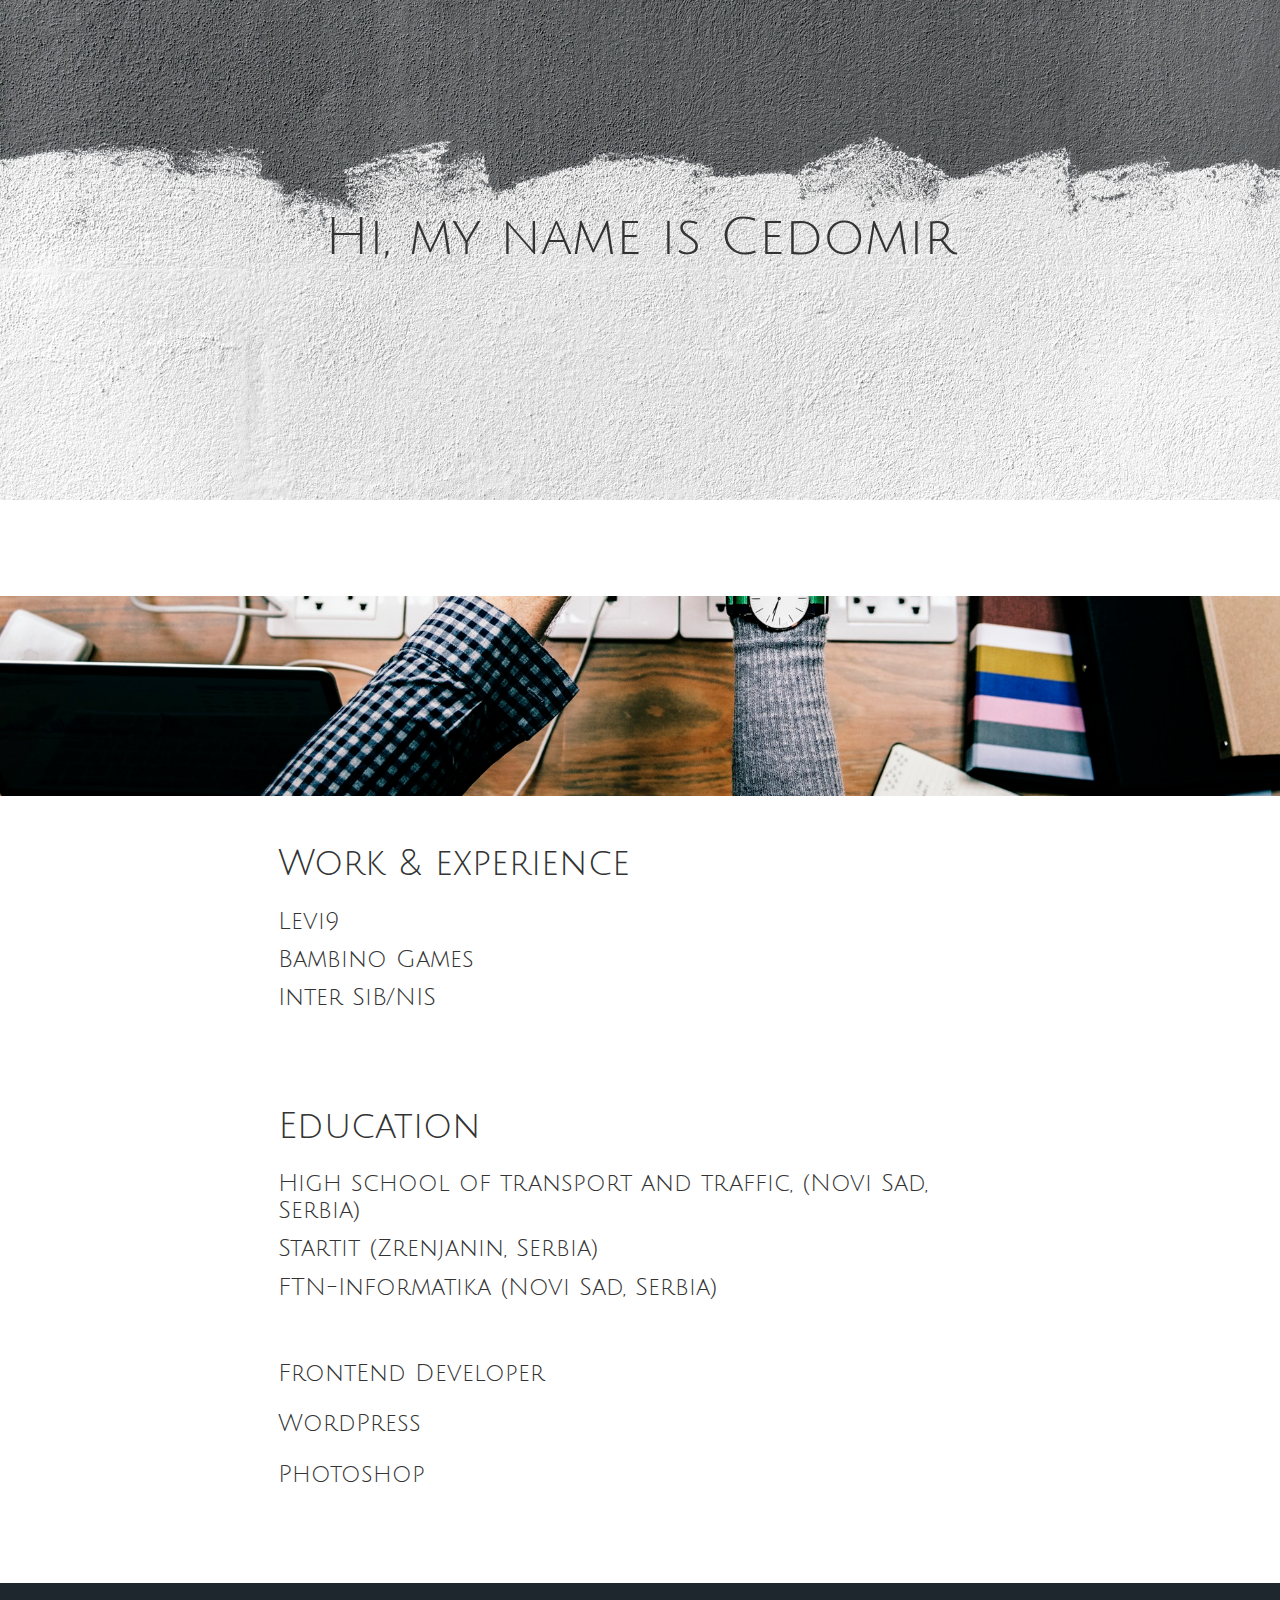
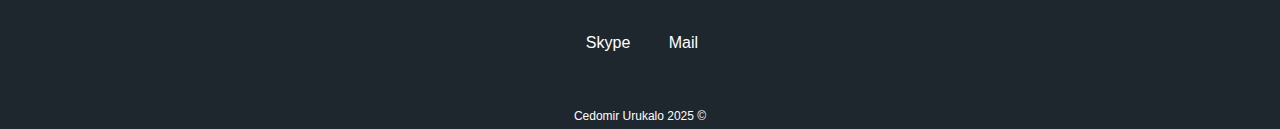
<file: index.html>
<!DOCTYPE html>
<html class=" no-js" lang="en">

<head>
    <meta charset="utf-8">
    <meta name="viewport" content="width=device-width, initial-scale=1, maximum-scale=1, minimum-scale=1">
    <title>Cedomir Urukalo | Front End Developer from Novi Sad</title>
    <link rel="shortcut icon" type="image/x-icon" href="../my-visit_card/images/light1.ico">
    <link rel="dns-prefetch" href="//ajax.googleapis.com">
    <link rel="dns-prefetch" href="//fonts.googleapis.com">
    <link rel="dns-prefetch" href="//themes.googleusercontent.com">
    <link rel="dns-prefetch" href="//www.google-analytics.com">
    <link href='https://fonts.googleapis.com/css?family=Julius+Sans+One:400' rel='stylesheet' type='text/css'>
    <link href="https://fonts.googleapis.com/css?family=Roboto:100" rel="stylesheet">
    <link href="https://fonts.googleapis.com/css?family=Finger+Paint:400" rel="stylesheet">
    <link rel="../dk_cinnabar_brush-webfont.woff2" href="stylesheet">
    <link rel="stylesheet" href="https://use.fontawesome.com/releases/v5.5.0/css/all.css" integrity="sha384-B4dIYHKNBt8Bc12p+WXckhzcICo0wtJAoU8YZTY5qE0Id1GSseTk6S+L3BlXeVIU" crossorigin="anonymous">
    <link rel="stylesheet" href="css/screen.css">
    <meta name="description" content="">
    <meta name="author" content="">
</head>

<body>
    <header class="hero-section">
        <div class="hero-section__content">
            <h1 class="hero-section__title mb">Hi, my name is Cedomir</h1>
           <!-- <p class="hero-section__subtitle">I'm a FrontEnd Developer</p> -->
        </div>
    </header>
    <div class="summary p+">
         <!-- <h1 class="summary__title mb">Profile</h1>
        <p class="summary__text">After long period of learning i've made my first web apps from scratch. I'm actively reading and learning about IT technologies, especially about frontend development topics. I want to gain experience, with current knowledge i can be a useful
            team member but i want to learn so much more.
        </p><br> 
        <p>
            My main skills are Angular, Typescript, JavaScript, HTML, CSS, Gulp, Git. I’ve worked with libraries and frameworks like Bootstrap and jQuery.
        </p> -->
    </div>
    <div class="experience">
        <div class="experience__img"></div>
        <div class="experience__content page-size p+">
            <h1 class="mb">Work &amp; experience</h1>
            <section class="mb+">
                <h3 class="mb-"><a href="http://www.levi9.com">Levi9</a></h2>
                    <!--<p class="mb">In 1994 the comet Shoemaker - Levy 9 collided with Jupiter. Changing space forever. The persuasion of Menno de Jong and Bernhard van Oranje was and is, that in our time, in our space, technology will make the world go round.</p>
                    <p>Front-End Developer intern, 2018/2019</p><br><br>-->
                <h3 class="mb-"><a href="http://www.http://www.bambinogames.com/">Bambino Games</a></h2>
                   <!-- <p class="mb">Educational games are a great way to help and build the foundation of learning. At Bambino Games, we work with games aimed at edutainment, that is, games within the genre of play and learn.</p>
                    <p>Game Developer, 2019/2021</p><br><br>-->
                <h3 class="mb-">Inter SiB/NIS</a></h2>


                    <!--<h2 class="mb-">Some of the Projects</h3>
                <p class="mb">Building <a href="https://urukaloc.github.io/code_snippets/" style="text-decoration: underline;">Code Snippet</a> web application with a team of colleagues in Angular 6 with Firebase as backend. CodeSnippets is an application to keep track
                    of categorized code snippets from various programming languages.

                </p>
                <p class="mb">Building <a href="https://urukaloc.github.io/hospital_management/" style="text-decoration: underline;">Hospital Management</a> web application with a colleague in Angular 6 with Firebase as backend. Hospital Managament is an application
                    meant to help hospital staff to keep track of doctors, patients and visits.
                </p>

                <h3 class="mb-">Tools/Technologies</h3>
                <p class="mb">[angular6] [typescript] [firebase] [html/css] [bootstrap] [visual-studio-code] [git]</p>-->
            </section><br><br>
            <section class="mb+">
                <h1 class="mb">Education</h1>

                <h3 class="mb-"><a href="https://startit.rs/zrenjanin/">High school of transport and traffic, (Novi Sad, Serbia)</a></h3>
                <h3 class="mb-"><a href="https://startit.rs/zrenjanin/">Startit (Zrenjanin, Serbia)</a></h3>
               <!-- <p class="mb">We believe that technology is a huge driver of positive changes in the society and by using it we want to help our countrymen live better and more fulfilled lives. Thanks to this, we have managed to create a large and steadily-growing
                    community around our mission and a thriving startup ecosystem which stimulates knowledge sharing, giving-back mentality and volunteering towards a higher goal. In brief, our purpose is said to be cultural emancipation, professional
                    education, and communal prosperity through shared knowledge, networking and activism.
                </p> -->

                <h3 class="mb-"><a href="https://startit.rs/zrenjanin/">FTN-Informatika (Novi Sad, Serbia)</a></h3><br><br>

                <h3>FrontEnd Developer</h3><br>
                <!--<ul class="pl">
                    <li>Angular, TypeScript, Firebase</li>
                    <li>JavaScript -jQuery</li>
                    <li>HTML, CSS, Bootstrap</li>
             >       <li>JSON, AJAX</li>
                    <li>VisualCode, Gulp, Git</li>
                </ul><br><br>-->


                <h3>WordPress</h3><br>
                <h3>Photoshop</h3>
                <!-- <h3 class="mb-">Assignment</h3>
                <p class="mb">Building <a href="https://urukaloc.github.io/hospital_management/" style="text-decoration: underline;">Hospital Management</a> web application with a colleague in Angular 6 with Firebase as backend. Hospital Managament is an application
                    meant to help hospital staff to keep track of doctors, patients and visits.
                </p>

                
            </section><h3 class="mb-">Tools/Technologies</h3>
                <p class="mb">[angular] [typescript] [firebase] [html/css] [bootstrap] [visual-studio-code] [git]</p> -->
        </div>
    </div>

    <!-- <div class="page-size skills ph+ mb">
        <div class="layout">
            <div class="layout__item 1/1 medium-and-up-1/2 ">
                <h2 class="mb">Skills</h2>
                <ul class="pl mb">
                    <li>Angular 6, Typescript, Firebase</li>
                    <li>HTML, CSS, Bootstrap, UIkit</li>
                    <li>JavaScript – jQuery, jQuery UI</li>
                    <li>GIT</li>
                </ul>
            </div>
        </div>
    </div> -->

    <footer class="footer">
        <div class="contact page-size p+">
            <ul class="contact__list">
                <li class="contact__list-link"><i class="fab fa-skype"></i><a href="skype:cedo86?chat" title="Call me">Skype</a></li>
                <li class="contact__list-link"><i class="far fa-envelope"></i><a href="mailto:cedo986@gmail.com" title="Send me a message!">Mail</a></li>
           <!-- <li class="contact__list-link"><i class="fab fa-github"></i><a href="http://github.com/UrukaloC" title="My Github">GitHub</a></li>
                <li class="contact__list-link"><i class="far fa-file"></i><a href="https://nbviewer.jupyter.org/github/UrukaloC/CV/blob/master/%C4%8CEDOMIR%20URUKALO.pdf" title="My CV">CV</a></li>
            </ul> -->
        </div>
        <div class="justifize footer__copy ph--">
            <div class="justifize__box"> <span class="footer__copy-text"><a href="mailto:cedo986@gmail.com" title="Contact me!">Cedomir Urukalo</a> 2025 &copy;</span> </div>
        </div>
    </footer>
</body>

</html>
</file>
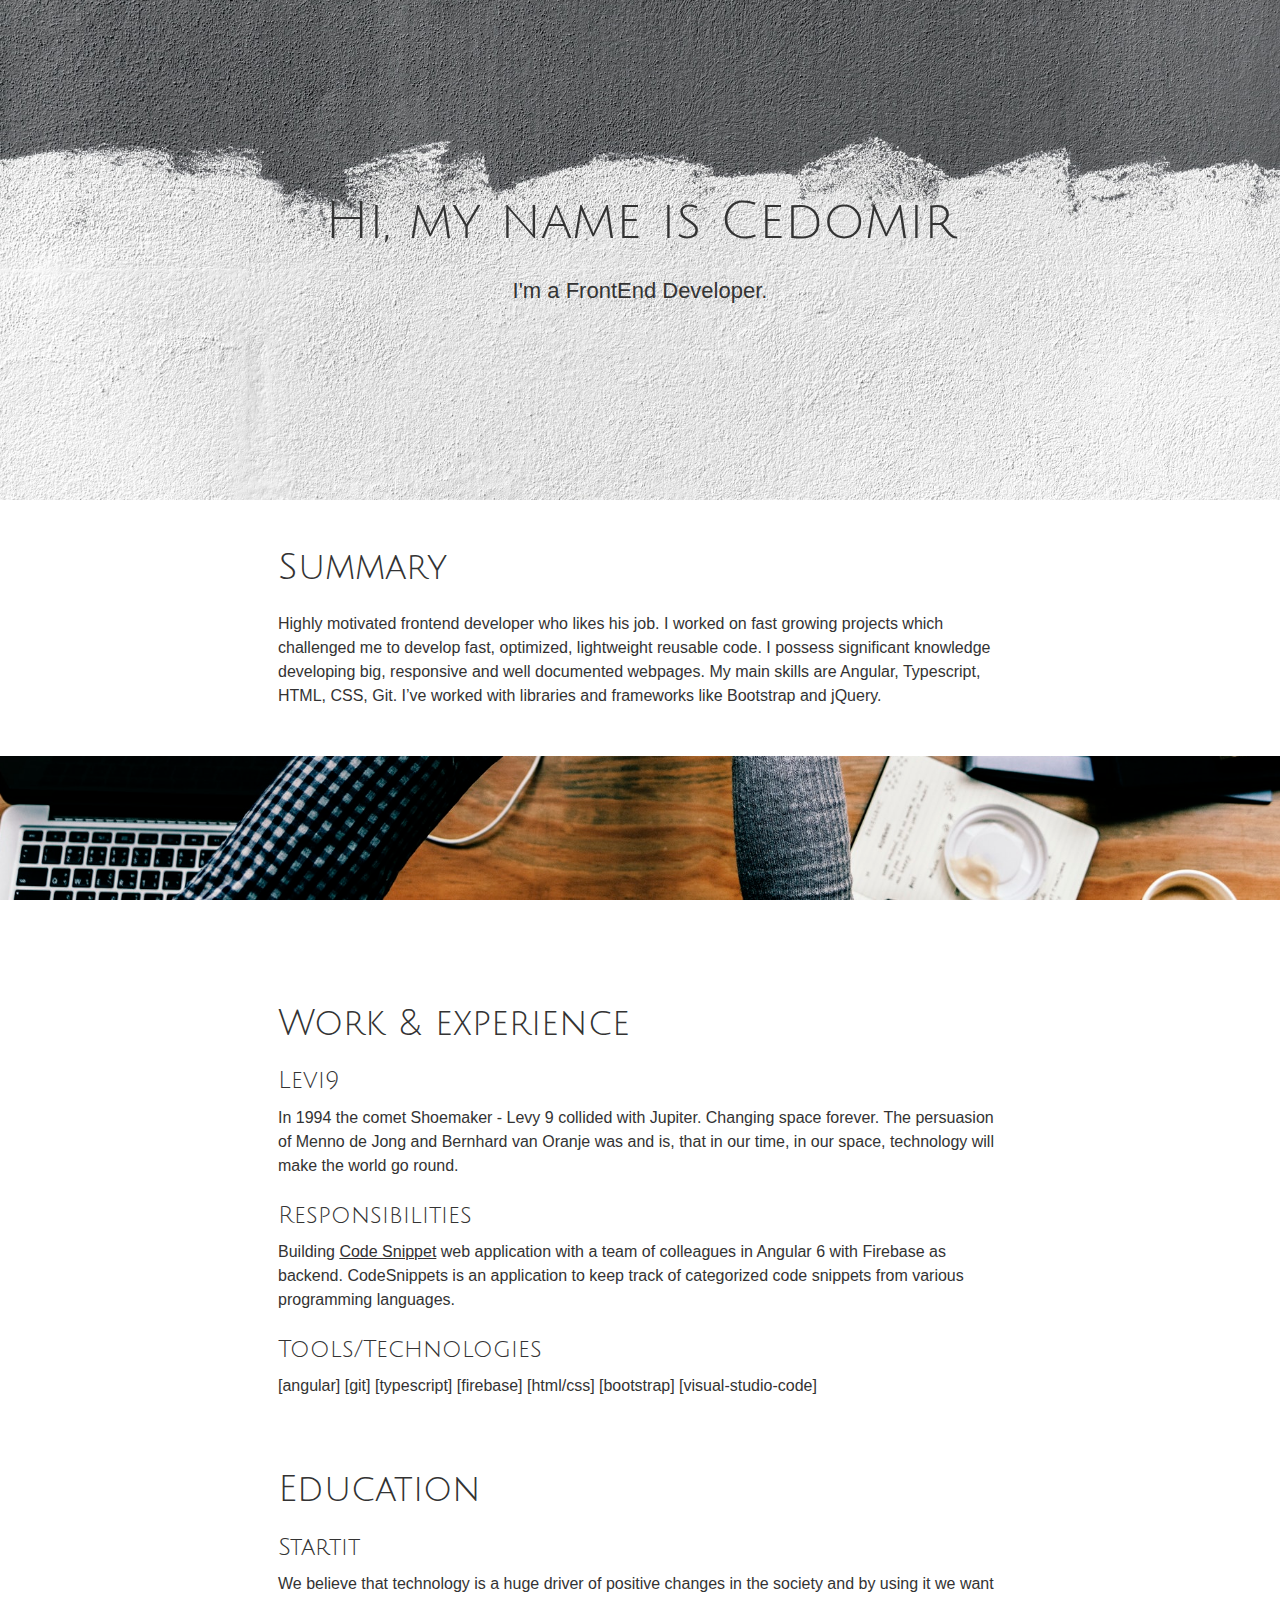
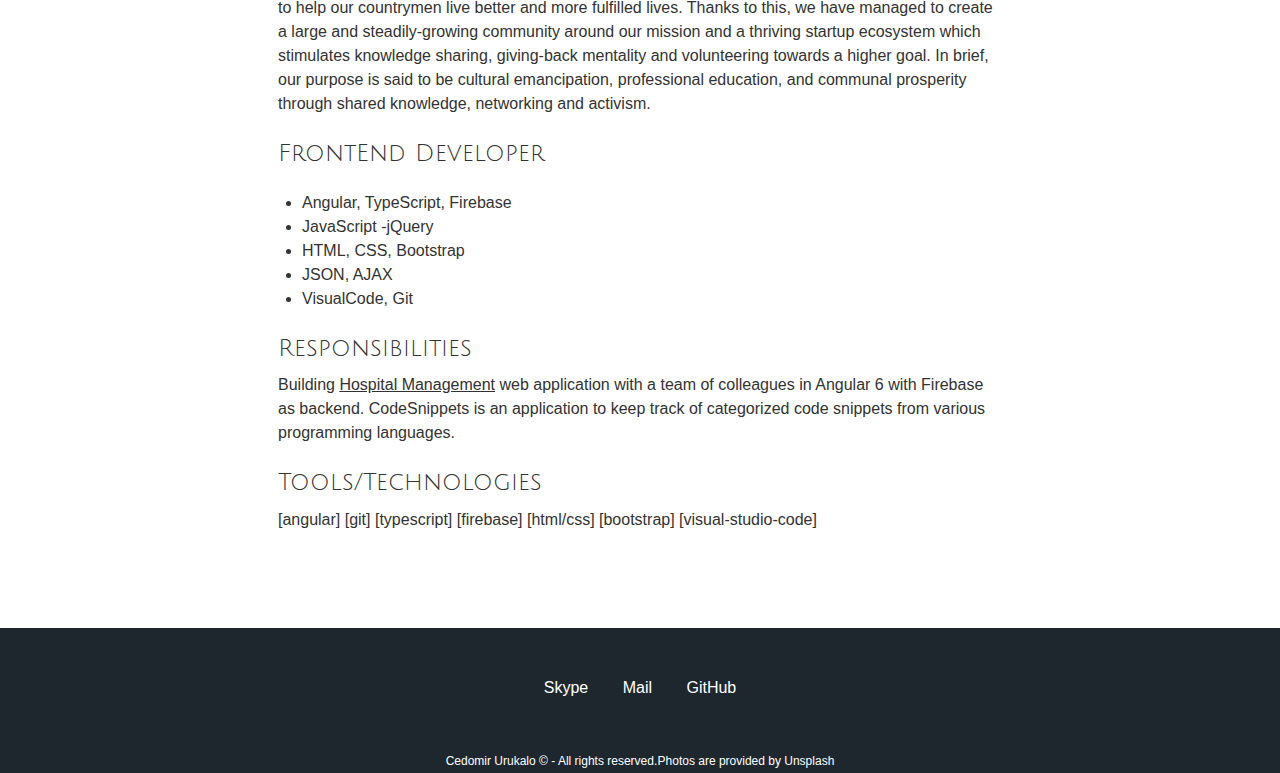
<file: homepage.html>
<!DOCTYPE html>
<html class=" no-js" lang="en">

<head>
    <meta charset="utf-8">
    <meta name="viewport" content="width=device-width, initial-scale=1, maximum-scale=1, minimum-scale=1">
    <title>Cedomir Urukalo - Front End Developer from Novi Sad</title>
    <link rel="shortcut icon" type="image/x-icon" href="../Moj sajt/images/lap1.ico">
    <link rel="dns-prefetch" href="//ajax.googleapis.com">
    <link rel="dns-prefetch" href="//fonts.googleapis.com">
    <link rel="dns-prefetch" href="//themes.googleusercontent.com">
    <link rel="dns-prefetch" href="//www.google-analytics.com">
    <link href='https://fonts.googleapis.com/css?family=Julius+Sans+One:400' rel='stylesheet' type='text/css'>
    <link href="https://fonts.googleapis.com/css?family=Roboto:100" rel="stylesheet">
    <link rel="stylesheet" href="css/screen.css">
    <meta name="description" content="">
    <meta name="author" content="">
    <script src="js/modernizr.js"></script>
</head>

<body>
    <header class="hero-section">
        <div class="hero-section__content">
            <h1 class="hero-section__title mb">Hi, my name is Cedomir</h1>
            <p class="hero-section__subtitle">I'm a FrontEnd Developer.</p>
        </div>
    </header>
    <div class="summary p+">
        <h1 class="summary__title mb">Summary</h1>
        <p class="summary__text">Highly motivated frontend developer who likes his job. I worked on fast growing projects which challenged me to develop fast, optimized, lightweight reusable code. I possess significant knowledge developing big, responsive and well documented
            webpages. My main skills are Angular, Typescript, HTML, CSS, Git. I’ve worked with libraries and frameworks like Bootstrap and jQuery.
        </p>
    </div>
    <div class="experience">
        <div class="experience__img"></div>
        <div class="experience__content page-size p+">
            <h1 class="mb">Work &amp; experience</h1>
            <section class="mb+">
                <h3 class="mb-"><a href="http://www.levi9.com">Levi9</a></h3>
                <p class="mb">In 1994 the comet Shoemaker - Levy 9 collided with Jupiter. Changing space forever. The persuasion of Menno de Jong and Bernhard van Oranje was and is, that in our time, in our space, technology will make the world go round.</p>

                <h3 class="mb-">Responsibilities</h3>
                <p class="mb">Building <a href="https://urukaloc.github.io/code_snippets/" style="text-decoration: underline;">Code Snippet</a> web application with a team of colleagues in Angular 6 with Firebase as backend. CodeSnippets is an application to keep track
                    of categorized code snippets from various programming languages.

                </p>

                <h3 class="mb-">Tools/Technologies</h3>
                <p class="mb">[angular] [git] [typescript] [firebase] [html/css] [bootstrap] [visual-studio-code]</p>
            </section><br>
            <section class="mb+">
                <h1 class="mb">Education</h1>

                <h3 class="mb-"><a href="http://www.startit.rs">Startit</a></h3>
                <p class="mb">We believe that technology is a huge driver of positive changes in the society and by using it we want to help our countrymen live better and more fulfilled lives. Thanks to this, we have managed to create a large and steadily-growing
                    community around our mission and a thriving startup ecosystem which stimulates knowledge sharing, giving-back mentality and volunteering towards a higher goal. In brief, our purpose is said to be cultural emancipation, professional
                    education, and communal prosperity through shared knowledge, networking and activism.
                </p>

                <h3>FrontEnd Developer</h3><br>
                <ul class="pl">
                    <li>Angular, TypeScript, Firebase</li>
                    <li>JavaScript -jQuery</li>
                    <li>HTML, CSS, Bootstrap</li>
                    <li>JSON, AJAX</li>
                    <li>VisualCode, Git</li>
                </ul><br>

                <h3 class="mb-">Responsibilities</h3>
                <p class="mb">Building <a href="https://urukaloc.github.io/hospital_management/" style="text-decoration: underline;">Hospital Management</a> web application with a team of colleagues in Angular 6 with Firebase as backend. CodeSnippets is an application
                    to keep track of categorized code snippets from various programming languages.
                </p>

                <h3 class="mb-">Tools/Technologies</h3>
                <p class="mb">[angular] [git] [typescript] [firebase] [html/css] [bootstrap] [visual-studio-code]</p>
            </section>
        </div>
    </div>
    <!-- <div class="page-size skills ph+ mb">
        <div class="layout">
            <div class="layout__item 1/1 medium-and-up-1/2 ">
                <h2 class="mb">Skills</h2>
                <ul class="pl mb">
                    <li>Angular 6, Typescript, Firebase</li>
                    <li>HTML, CSS, Bootstrap, UIkit</li>
                    <li>JavaScript – jQuery, jQuery UI</li>
                    <li>GIT</li>
                </ul>
            </div>
        </div>
    </div> -->
    <footer class="footer">
        <div class="contact page-size p+">
            <ul class="contact__list">
                <li class="contact__list-link"><a href="skype:cedo86?chat">Skype</a></li>
                <li class="contact__list-link"><a href="mailto:cedo986@gmail.com">Mail</a></li>
                <li class="contact__list-link"><a href="http://github.com/UrukaloC">GitHub</a></li>
            </ul>
        </div>
        <div class="justifize footer__copy ph--">
            <div class="justifize__box"> <span class="footer__copy-text"><a href="mailto:cedo986@gmail.com">Cedomir Urukalo</a> &copy; - All rights reserved.</span> </div>
            <div class="justifize__box"> <span class="footer__copy-text">Photos are provided by <a href="https://unsplash.com/">Unsplash</a></span> </div>
        </div>
    </footer>

    <script type="text/javascript">
        var _gaq = _gaq || [];
        _gaq.push(['_setAccount', 'UA-5770121-7']);
        _gaq.push(['_trackPageview']);
        (function() {
            var ga = document.createElement('script');
            ga.type = 'text/javascript';
            ga.async = true;
            ga.src = ('https:' == document.location.protocol ? 'https://ssl' : 'http://www') + '.google-analytics.com/ga.js';
            var s = document.getElementsByTagName('script')[0];
            s.parentNode.insertBefore(ga, s);
        })();
    </script>
</body>

</html>
</file>
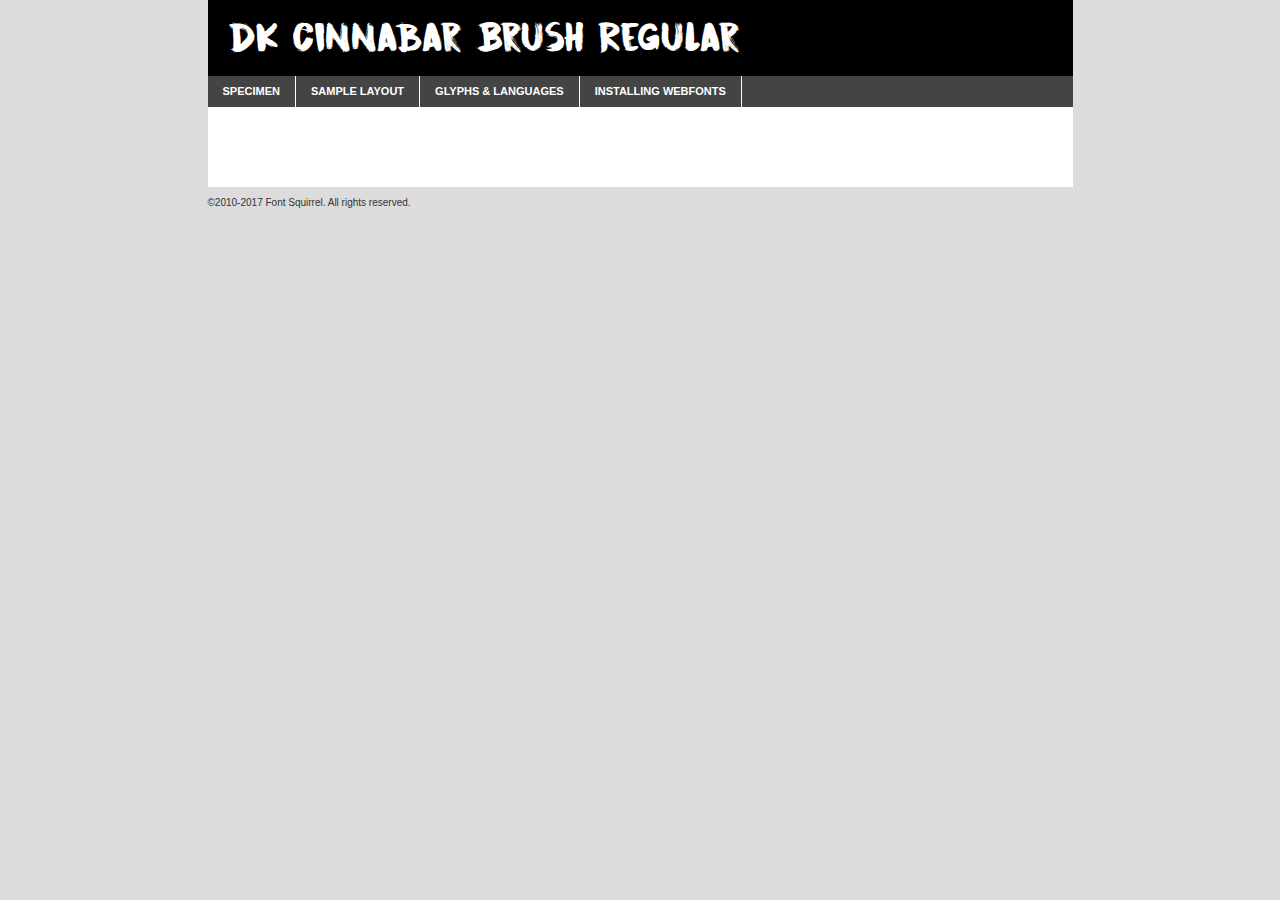
<file: fonts/dk_cinnabar_brush-demo.html>
<!DOCTYPE html PUBLIC "-//W3C//DTD XHTML 1.0 Transitional//EN"
	"http://www.w3.org/TR/xhtml1/DTD/xhtml1-transitional.dtd">

<html xmlns="http://www.w3.org/1999/xhtml" xml:lang="en" lang="en">
<head>
	<meta http-equiv="Content-Type" content="text/html; charset=utf-8" />
	<script src="http://ajax.googleapis.com/ajax/libs/jquery/1.7.2/jquery.min.js" type="text/javascript" charset="utf-8"></script>
	<script type="text/javascript">
	(function($){$.fn.easyTabs=function(option){var param=jQuery.extend({fadeSpeed:"fast",defaultContent:1,activeClass:'active'},option);$(this).each(function(){var thisId="#"+this.id;if(param.defaultContent==''){param.defaultContent=1;}
	if(typeof param.defaultContent=="number")
	{var defaultTab=$(thisId+" .tabs li:eq("+(param.defaultContent-1)+") a").attr('href').substr(1);}else{var defaultTab=param.defaultContent;}
	$(thisId+" .tabs li a").each(function(){var tabToHide=$(this).attr('href').substr(1);$("#"+tabToHide).addClass('easytabs-tab-content');});hideAll();changeContent(defaultTab);function hideAll(){$(thisId+" .easytabs-tab-content").hide();}
	function changeContent(tabId){hideAll();$(thisId+" .tabs li").removeClass(param.activeClass);$(thisId+" .tabs li a[href=#"+tabId+"]").closest('li').addClass(param.activeClass);if(param.fadeSpeed!="none")
	{$(thisId+" #"+tabId).fadeIn(param.fadeSpeed);}else{$(thisId+" #"+tabId).show();}}
	$(thisId+" .tabs li").click(function(){var tabId=$(this).find('a').attr('href').substr(1);changeContent(tabId);return false;});});}})(jQuery);
	</script>
	<link rel="stylesheet" href="specimen_files/specimen_stylesheet.css" type="text/css" charset="utf-8" />
	<link rel="stylesheet" href="stylesheet.css" type="text/css" charset="utf-8" />

	<style type="text/css">
					body{
				font-family: 'dk_cinnabar_brushregular';
							}
		</style>

	<title>DK Cinnabar Brush Regular Specimen</title>
	
	
	<script type="text/javascript" charset="utf-8">
		$(document).ready(function() {
			$('#container').easyTabs({defaultContent:1});
		});
	</script>
</head>

<body>
<div id="container">
	<div id="header">
		DK Cinnabar Brush Regular	</div>
	<ul class="tabs">
		<li><a href="#specimen">Specimen</a></li>
		<li><a href="#layout">Sample Layout</a></li>
				<li><a href="#glyphs">Glyphs &amp; Languages</a></li>
		<li><a href="#installing">Installing Webfonts</a></li>
		
	</ul>
	
	<div id="main_content">

		
			<div id="specimen">
		
				<div class="section">
					<div class="grid12 firstcol">
						<div class="huge">AaBb</div>
					</div>
				</div>
		
				<div class="section">
					<div class="glyph_range">A&#x200B;B&#x200b;C&#x200b;D&#x200b;E&#x200b;F&#x200b;G&#x200b;H&#x200b;I&#x200b;J&#x200b;K&#x200b;L&#x200b;M&#x200b;N&#x200b;O&#x200b;P&#x200b;Q&#x200b;R&#x200b;S&#x200b;T&#x200b;U&#x200b;V&#x200b;W&#x200b;X&#x200b;Y&#x200b;Z&#x200b;a&#x200b;b&#x200b;c&#x200b;d&#x200b;e&#x200b;f&#x200b;g&#x200b;h&#x200b;i&#x200b;j&#x200b;k&#x200b;l&#x200b;m&#x200b;n&#x200b;o&#x200b;p&#x200b;q&#x200b;r&#x200b;s&#x200b;t&#x200b;u&#x200b;v&#x200b;w&#x200b;x&#x200b;y&#x200b;z&#x200b;1&#x200b;2&#x200b;3&#x200b;4&#x200b;5&#x200b;6&#x200b;7&#x200b;8&#x200b;9&#x200b;0&#x200b;&amp;&#x200b;.&#x200b;,&#x200b;?&#x200b;!&#x200b;&#64;&#x200b;(&#x200b;)&#x200b;#&#x200b;$&#x200b;%&#x200b;*&#x200b;+&#x200b;-&#x200b;=&#x200b;:&#x200b;;</div>
				</div>
				<div class="section">
					<div class="grid12 firstcol">
						<table class="sample_table">
							<tr><td>10</td><td class="size10">abcdefghijklmnopqrstuvwxyzABCDEFGHIJKLMNOPQRSTUVWXYZ0123456789abcdefghijklmnopqrstuvwxyzABCDEFGHIJKLMNOPQRSTUVWXYZ0123456789abcdefghijklmnopqrstuvwxyzABCDEFGHIJKLMNOPQRSTUVWXYZ</td></tr>
							<tr><td>11</td><td class="size11">abcdefghijklmnopqrstuvwxyzABCDEFGHIJKLMNOPQRSTUVWXYZ0123456789abcdefghijklmnopqrstuvwxyzABCDEFGHIJKLMNOPQRSTUVWXYZ0123456789abcdefghijklmnopqrstuvwxyzABCDEFGHIJKLMNOPQRSTUVWXYZ</td></tr>
							<tr><td>12</td><td class="size12">abcdefghijklmnopqrstuvwxyzABCDEFGHIJKLMNOPQRSTUVWXYZ0123456789abcdefghijklmnopqrstuvwxyzABCDEFGHIJKLMNOPQRSTUVWXYZ0123456789abcdefghijklmnopqrstuvwxyzABCDEFGHIJKLMNOPQRSTUVWXYZ</td></tr>
							<tr><td>13</td><td class="size13">abcdefghijklmnopqrstuvwxyzABCDEFGHIJKLMNOPQRSTUVWXYZ0123456789abcdefghijklmnopqrstuvwxyzABCDEFGHIJKLMNOPQRSTUVWXYZ0123456789abcdefghijklmnopqrstuvwxyzABCDEFGHIJKLMNOPQRSTUVWXYZ</td></tr>
							<tr><td>14</td><td class="size14">abcdefghijklmnopqrstuvwxyzABCDEFGHIJKLMNOPQRSTUVWXYZ0123456789abcdefghijklmnopqrstuvwxyzABCDEFGHIJKLMNOPQRSTUVWXYZ0123456789abcdefghijklmnopqrstuvwxyzABCDEFGHIJKLMNOPQRSTUVWXYZ</td></tr>
							<tr><td>16</td><td class="size16">abcdefghijklmnopqrstuvwxyzABCDEFGHIJKLMNOPQRSTUVWXYZ0123456789abcdefghijklmnopqrstuvwxyzABCDEFGHIJKLMNOPQRSTUVWXYZ</td></tr>
							<tr><td>18</td><td class="size18">abcdefghijklmnopqrstuvwxyzABCDEFGHIJKLMNOPQRSTUVWXYZ0123456789abcdefghijklmnopqrstuvwxyzABCDEFGHIJKLMNOPQRSTUVWXYZ</td></tr>
							<tr><td>20</td><td class="size20">abcdefghijklmnopqrstuvwxyzABCDEFGHIJKLMNOPQRSTUVWXYZ0123456789abcdefghijklmnopqrstuvwxyzABCDEFGHIJKLMNOPQRSTUVWXYZ</td></tr>
							<tr><td>24</td><td class="size24">abcdefghijklmnopqrstuvwxyzABCDEFGHIJKLMNOPQRSTUVWXYZ0123456789abcdefghijklmnopqrstuvwxyzABCDEFGHIJKLMNOPQRSTUVWXYZ</td></tr>
							<tr><td>30</td><td class="size30">abcdefghijklmnopqrstuvwxyzABCDEFGHIJKLMNOPQRSTUVWXYZ0123456789abcdefghijklmnopqrstuvwxyzABCDEFGHIJKLMNOPQRSTUVWXYZ</td></tr>
							<tr><td>36</td><td class="size36">abcdefghijklmnopqrstuvwxyzABCDEFGHIJKLMNOPQRSTUVWXYZ0123456789abcdefghijklmnopqrstuvwxyzABCDEFGHIJKLMNOPQRSTUVWXYZ</td></tr>
							<tr><td>48</td><td class="size48">abcdefghijklmnopqrstuvwxyzABCDEFGHIJKLMNOPQRSTUVWXYZ0123456789abcdefghijklmnopqrstuvwxyzABCDEFGHIJKLMNOPQRSTUVWXYZ</td></tr>
							<tr><td>60</td><td class="size60">abcdefghijklmnopqrstuvwxyzABCDEFGHIJKLMNOPQRSTUVWXYZ0123456789abcdefghijklmnopqrstuvwxyzABCDEFGHIJKLMNOPQRSTUVWXYZ</td></tr>
							<tr><td>72</td><td class="size72">abcdefghijklmnopqrstuvwxyzABCDEFGHIJKLMNOPQRSTUVWXYZ0123456789abcdefghijklmnopqrstuvwxyzABCDEFGHIJKLMNOPQRSTUVWXYZ</td></tr>
							<tr><td>90</td><td class="size90">abcdefghijklmnopqrstuvwxyzABCDEFGHIJKLMNOPQRSTUVWXYZ0123456789abcdefghijklmnopqrstuvwxyzABCDEFGHIJKLMNOPQRSTUVWXYZ</td></tr>
						</table>
				
					</div>
			
				</div>
		
		
		
								<div class="section" id="bodycomparison">


										<div id="xheight">
				<div class="fontbody">&#x25FC;&#x25FC;&#x25FC;&#x25FC;&#x25FC;&#x25FC;&#x25FC;&#x25FC;&#x25FC;&#x25FC;&#x25FC;&#x25FC;&#x25FC;&#x25FC;&#x25FC;&#x25FC;&#x25FC;&#x25FC;&#x25FC;&#x25FC;&#x25FC;&#x25FC;&#x25FC;&#x25FC;&#x25FC;&#x25FC;&#x25FC;&#x25FC;&#x25FC;&#x25FC;&#x25FC;&#x25FC;&#x25FC;&#x25FC;&#x25FC;&#x25FC;&#x25FC;&#x25FC;&#x25FC;&#x25FC;&#x25FC;&#x25FC;&#x25FC;&#x25FC;&#x25FC;&#x25FC;&#x25FC;&#x25FC;&#x25FC;&#x25FC;&#x25FC;&#x25FC;&#x25FC;&#x25FC;&#x25FC;&#x25FC;&#x25FC;&#x25FC;&#x25FC;&#x25FC;&#x25FC;&#x25FC;&#x25FC;&#x25FC;&#x25FC;&#x25FC;&#x25FC;&#x25FC;&#x25FC;&#x25FC;&#x25FC;&#x25FC;&#x25FC;&#x25FC;&#x25FC;&#x25FC;&#x25FC;&#x25FC;&#x25FC;&#x25FC;&#x25FC;&#x25FC;&#x25FC;&#x25FC;&#x25FC;&#x25FC;&#x25FC;&#x25FC;&#x25FC;&#x25FC;&#x25FC;&#x25FC;&#x25FC;&#x25FC;&#x25FC;&#x25FC;&#x25FC;&#x25FC;&#x25FC;body</div><div class="arialbody">body</div><div class="verdanabody">body</div><div class="georgiabody">body</div></div>
										<div class="fontbody" style="z-index:1">
											body<span>DK Cinnabar Brush Regular</span>
										</div>
										<div class="arialbody" style="z-index:1">
											body<span>Arial</span>
										</div>
										<div class="verdanabody" style="z-index:1">
											body<span>Verdana</span>
										</div>
										<div class="georgiabody" style="z-index:1">
											body<span>Georgia</span>
										</div>



								</div>
		
		
				<div class="section psample psample_row1" id="">
					
					<div class="grid2 firstcol">
						<p class="size10"><span>10.</span>Aenean lacinia bibendum nulla sed consectetur. Fusce dapibus, tellus ac cursus commodo, tortor mauris condimentum nibh, ut fermentum massa justo sit amet risus. Nullam id dolor id nibh ultricies vehicula ut id elit. Cum sociis natoque penatibus et magnis dis parturient montes, nascetur ridiculus mus. Nulla vitae elit libero, a pharetra augue.</p>
			
					</div>
					<div class="grid3">
						<p class="size11"><span>11.</span>Aenean lacinia bibendum nulla sed consectetur. Fusce dapibus, tellus ac cursus commodo, tortor mauris condimentum nibh, ut fermentum massa justo sit amet risus. Nullam id dolor id nibh ultricies vehicula ut id elit. Cum sociis natoque penatibus et magnis dis parturient montes, nascetur ridiculus mus. Nulla vitae elit libero, a pharetra augue.</p>
			
					</div>
					<div class="grid3">
						<p class="size12"><span>12.</span>Aenean lacinia bibendum nulla sed consectetur. Fusce dapibus, tellus ac cursus commodo, tortor mauris condimentum nibh, ut fermentum massa justo sit amet risus. Nullam id dolor id nibh ultricies vehicula ut id elit. Cum sociis natoque penatibus et magnis dis parturient montes, nascetur ridiculus mus. Nulla vitae elit libero, a pharetra augue.</p>
			
					</div>
					<div class="grid4">
						<p class="size13"><span>13.</span>Aenean lacinia bibendum nulla sed consectetur. Fusce dapibus, tellus ac cursus commodo, tortor mauris condimentum nibh, ut fermentum massa justo sit amet risus. Nullam id dolor id nibh ultricies vehicula ut id elit. Cum sociis natoque penatibus et magnis dis parturient montes, nascetur ridiculus mus. Nulla vitae elit libero, a pharetra augue.</p>
			
					</div>
					<div class="white_blend"></div>
					
				</div>
				<div class="section psample psample_row2" id="">
					<div class="grid3 firstcol">
						<p class="size14"><span>14.</span>Aenean lacinia bibendum nulla sed consectetur. Fusce dapibus, tellus ac cursus commodo, tortor mauris condimentum nibh, ut fermentum massa justo sit amet risus. Nullam id dolor id nibh ultricies vehicula ut id elit. Cum sociis natoque penatibus et magnis dis parturient montes, nascetur ridiculus mus. Nulla vitae elit libero, a pharetra augue.</p>
			
					</div>
					<div class="grid4">
						<p class="size16"><span>16.</span>Aenean lacinia bibendum nulla sed consectetur. Fusce dapibus, tellus ac cursus commodo, tortor mauris condimentum nibh, ut fermentum massa justo sit amet risus. Nullam id dolor id nibh ultricies vehicula ut id elit. Cum sociis natoque penatibus et magnis dis parturient montes, nascetur ridiculus mus. Nulla vitae elit libero, a pharetra augue.</p>
			
					</div>
					<div class="grid5">
						<p class="size18"><span>18.</span>Aenean lacinia bibendum nulla sed consectetur. Fusce dapibus, tellus ac cursus commodo, tortor mauris condimentum nibh, ut fermentum massa justo sit amet risus. Nullam id dolor id nibh ultricies vehicula ut id elit. Cum sociis natoque penatibus et magnis dis parturient montes, nascetur ridiculus mus. Nulla vitae elit libero, a pharetra augue.</p>
			
					</div>

					<div class="white_blend"></div>

				</div>
				
				<div class="section psample psample_row3" id="">
					<div class="grid5 firstcol">
						<p class="size20"><span>20.</span>Aenean lacinia bibendum nulla sed consectetur. Fusce dapibus, tellus ac cursus commodo, tortor mauris condimentum nibh, ut fermentum massa justo sit amet risus. Nullam id dolor id nibh ultricies vehicula ut id elit. Cum sociis natoque penatibus et magnis dis parturient montes, nascetur ridiculus mus. Nulla vitae elit libero, a pharetra augue.</p>
					</div>
					<div class="grid7">
						<p class="size24"><span>24.</span>Aenean lacinia bibendum nulla sed consectetur. Fusce dapibus, tellus ac cursus commodo, tortor mauris condimentum nibh, ut fermentum massa justo sit amet risus. Nullam id dolor id nibh ultricies vehicula ut id elit. Cum sociis natoque penatibus et magnis dis parturient montes, nascetur ridiculus mus. Nulla vitae elit libero, a pharetra augue.</p>
					</div>
					
					<div class="white_blend"></div>
					
				</div>
				
				<div class="section psample psample_row4" id="">
					<div class="grid12 firstcol">
						<p class="size30"><span>30.</span>Aenean lacinia bibendum nulla sed consectetur. Fusce dapibus, tellus ac cursus commodo, tortor mauris condimentum nibh, ut fermentum massa justo sit amet risus. Nullam id dolor id nibh ultricies vehicula ut id elit. Cum sociis natoque penatibus et magnis dis parturient montes, nascetur ridiculus mus. Nulla vitae elit libero, a pharetra augue.</p>
					</div>
					<div class="white_blend"></div>
					
				</div>
				
				
				
				<div class="section psample psample_row1 fullreverse">
					<div class="grid2 firstcol">
						<p class="size10"><span>10.</span>Aenean lacinia bibendum nulla sed consectetur. Fusce dapibus, tellus ac cursus commodo, tortor mauris condimentum nibh, ut fermentum massa justo sit amet risus. Nullam id dolor id nibh ultricies vehicula ut id elit. Cum sociis natoque penatibus et magnis dis parturient montes, nascetur ridiculus mus. Nulla vitae elit libero, a pharetra augue.</p>
			
					</div>
					<div class="grid3">
						<p class="size11"><span>11.</span>Aenean lacinia bibendum nulla sed consectetur. Fusce dapibus, tellus ac cursus commodo, tortor mauris condimentum nibh, ut fermentum massa justo sit amet risus. Nullam id dolor id nibh ultricies vehicula ut id elit. Cum sociis natoque penatibus et magnis dis parturient montes, nascetur ridiculus mus. Nulla vitae elit libero, a pharetra augue.</p>
			
					</div>
					<div class="grid3">
						<p class="size12"><span>12.</span>Aenean lacinia bibendum nulla sed consectetur. Fusce dapibus, tellus ac cursus commodo, tortor mauris condimentum nibh, ut fermentum massa justo sit amet risus. Nullam id dolor id nibh ultricies vehicula ut id elit. Cum sociis natoque penatibus et magnis dis parturient montes, nascetur ridiculus mus. Nulla vitae elit libero, a pharetra augue.</p>
			
					</div>
					<div class="grid4">
						<p class="size13"><span>13.</span>Aenean lacinia bibendum nulla sed consectetur. Fusce dapibus, tellus ac cursus commodo, tortor mauris condimentum nibh, ut fermentum massa justo sit amet risus. Nullam id dolor id nibh ultricies vehicula ut id elit. Cum sociis natoque penatibus et magnis dis parturient montes, nascetur ridiculus mus. Nulla vitae elit libero, a pharetra augue.</p>
			
					</div>
					<div class="black_blend"></div>
					
				</div>
				
				<div class="section psample psample_row2 fullreverse">
					<div class="grid3 firstcol">
						<p class="size14"><span>14.</span>Aenean lacinia bibendum nulla sed consectetur. Fusce dapibus, tellus ac cursus commodo, tortor mauris condimentum nibh, ut fermentum massa justo sit amet risus. Nullam id dolor id nibh ultricies vehicula ut id elit. Cum sociis natoque penatibus et magnis dis parturient montes, nascetur ridiculus mus. Nulla vitae elit libero, a pharetra augue.</p>
			
					</div>
					<div class="grid4">
						<p class="size16"><span>16.</span>Aenean lacinia bibendum nulla sed consectetur. Fusce dapibus, tellus ac cursus commodo, tortor mauris condimentum nibh, ut fermentum massa justo sit amet risus. Nullam id dolor id nibh ultricies vehicula ut id elit. Cum sociis natoque penatibus et magnis dis parturient montes, nascetur ridiculus mus. Nulla vitae elit libero, a pharetra augue.</p>
			
					</div>
					<div class="grid5">
						<p class="size18"><span>18.</span>Aenean lacinia bibendum nulla sed consectetur. Fusce dapibus, tellus ac cursus commodo, tortor mauris condimentum nibh, ut fermentum massa justo sit amet risus. Nullam id dolor id nibh ultricies vehicula ut id elit. Cum sociis natoque penatibus et magnis dis parturient montes, nascetur ridiculus mus. Nulla vitae elit libero, a pharetra augue.</p>
			
					</div>
					<div class="black_blend"></div>

				</div>
				
				<div class="section psample fullreverse psample_row3" id="">
					<div class="grid5 firstcol">
						<p class="size20"><span>20.</span>Aenean lacinia bibendum nulla sed consectetur. Fusce dapibus, tellus ac cursus commodo, tortor mauris condimentum nibh, ut fermentum massa justo sit amet risus. Nullam id dolor id nibh ultricies vehicula ut id elit. Cum sociis natoque penatibus et magnis dis parturient montes, nascetur ridiculus mus. Nulla vitae elit libero, a pharetra augue.</p>
					</div>
					<div class="grid7">
						<p class="size24"><span>24.</span>Aenean lacinia bibendum nulla sed consectetur. Fusce dapibus, tellus ac cursus commodo, tortor mauris condimentum nibh, ut fermentum massa justo sit amet risus. Nullam id dolor id nibh ultricies vehicula ut id elit. Cum sociis natoque penatibus et magnis dis parturient montes, nascetur ridiculus mus. Nulla vitae elit libero, a pharetra augue.</p>
					</div>
					
					<div class="black_blend"></div>
					
				</div>
				
				<div class="section psample fullreverse psample_row4" id="" style="border-bottom: 20px #000 solid;">
					<div class="grid12 firstcol">
						<p class="size30"><span>30.</span>Aenean lacinia bibendum nulla sed consectetur. Fusce dapibus, tellus ac cursus commodo, tortor mauris condimentum nibh, ut fermentum massa justo sit amet risus. Nullam id dolor id nibh ultricies vehicula ut id elit. Cum sociis natoque penatibus et magnis dis parturient montes, nascetur ridiculus mus. Nulla vitae elit libero, a pharetra augue.</p>
					</div>
					<div class="black_blend"></div>
					
				</div>
				
				
				
				
			</div>
			
			<div id="layout">
				
				<div class="section">
					
					<div class="grid12 firstcol">
						<h1>Lorem Ipsum Dolor</h1>
						<h2>Etiam porta sem malesuada magna mollis euismod</h2>
						
						<p class="byline">By <a href="#link">Aenean Lacinia</a></p>
					</div>
				</div>
				<div class="section">
					<div class="grid8 firstcol">
						<p class="large">Donec sed odio dui. Morbi leo risus, porta ac consectetur ac, vestibulum at eros. Fusce dapibus, tellus ac cursus commodo, tortor mauris condimentum nibh, ut fermentum massa justo sit amet risus. </p>

						
						<h3>Pellentesque ornare sem</h3>

						<p>Maecenas sed diam eget risus varius blandit sit amet non magna. Maecenas faucibus mollis interdum. Donec ullamcorper nulla non metus auctor fringilla. Nullam id dolor id nibh ultricies vehicula ut id elit. Nullam id dolor id nibh ultricies vehicula ut id elit. </p>

						<p>Aenean eu leo quam. Pellentesque ornare sem lacinia quam venenatis vestibulum. Lorem ipsum dolor sit amet, consectetur adipiscing elit. Cum sociis natoque penatibus et magnis dis parturient montes, nascetur ridiculus mus. </p>

						<p>Nulla vitae elit libero, a pharetra augue. Praesent commodo cursus magna, vel scelerisque nisl consectetur et. Aenean lacinia bibendum nulla sed consectetur. </p>

						<p>Nullam quis risus eget urna mollis ornare vel eu leo. Nullam quis risus eget urna mollis ornare vel eu leo. Maecenas sed diam eget risus varius blandit sit amet non magna. Donec ullamcorper nulla non metus auctor fringilla. </p>

						<h3>Cras mattis consectetur</h3>

						<p>Aenean eu leo quam. Pellentesque ornare sem lacinia quam venenatis vestibulum. Aenean lacinia bibendum nulla sed consectetur. Integer posuere erat a ante venenatis dapibus posuere velit aliquet. Cras mattis consectetur purus sit amet fermentum. </p>

						<p>Nullam id dolor id nibh ultricies vehicula ut id elit. Nullam quis risus eget urna mollis ornare vel eu leo. Cras mattis consectetur purus sit amet fermentum.</p>
					</div>
					
					<div class="grid4 sidebar">
						
						<div class="box reverse">
							<p class="last">Nullam quis risus eget urna mollis ornare vel eu leo. Donec ullamcorper nulla non metus auctor fringilla. Cras mattis consectetur purus sit amet fermentum. Sed posuere consectetur est at lobortis. Lorem ipsum dolor sit amet, consectetur adipiscing elit. </p>
						</div>
						
						<p class="caption">Maecenas sed diam eget risus varius.</p>

						<p>Vestibulum id ligula porta felis euismod semper. Integer posuere erat a ante venenatis dapibus posuere velit aliquet. Vestibulum id ligula porta felis euismod semper. Sed posuere consectetur est at lobortis. Maecenas sed diam eget risus varius blandit sit amet non magna. Fusce dapibus, tellus ac cursus commodo, tortor mauris condimentum nibh, ut fermentum massa justo sit amet risus. </p>

					

						<p>Duis mollis, est non commodo luctus, nisi erat porttitor ligula, eget lacinia odio sem nec elit. Aenean lacinia bibendum nulla sed consectetur. Vivamus sagittis lacus vel augue laoreet rutrum faucibus dolor auctor. Aenean lacinia bibendum nulla sed consectetur. Nullam quis risus eget urna mollis ornare vel eu leo. </p>

						<p>Praesent commodo cursus magna, vel scelerisque nisl consectetur et. Donec ullamcorper nulla non metus auctor fringilla. Maecenas faucibus mollis interdum. Fusce dapibus, tellus ac cursus commodo, tortor mauris condimentum nibh, ut fermentum massa justo sit amet risus. </p>

					</div>
				</div>
				
			</div>


			



		<div id="glyphs">
			<div class="section">
				<div class="grid12 firstcol">
			
				<h1>Language Support</h1>
				<p>The subset of DK Cinnabar Brush Regular in this kit supports the following languages:<br />
			
					Albanian, Basque, Breton, Chamorro, Danish, Dutch, English, Finnish, French, Frisian, Galician, German, Italian, Malagasy, Norwegian, Portuguese, Swedish, Alsatian, Arapaho, Arrernte, Aymara, Bislama, Cebuano, Corsican, Fijian, French_creole, Genoese, Gilbertese, Greenlandic, Haitian_creole, Hiligaynon, Hmong, Hopi, Ibanag, Iloko_ilokano, Indonesian, Interglossa_glosa, Interlingua, Irish_gaelic, Jerriais, Lojban, Lombard, Luxembourgeois, Manx, Mohawk, Norfolk_pitcairnese, Occitan, Oromo, Pangasinan, Papiamento, Piedmontese, Potawatomi, Rhaeto-romance, Romansh, Rotokas, Sami_lule, Samoan, Sardinian, Scots_gaelic, Seychelles_creole, Shona, Sicilian, Somali, Southern_ndebele, Swahili, Swati_swazi, Tagalog_filipino_pilipino, Tetum, Tok_pisin, Uyghur_latinized, Volapuk, Walloon, Warlpiri, Xhosa, Yapese, Zulu, Latinbasic				</p>
				<h1>Glyph Chart</h1>
				<p>The subset of DK Cinnabar Brush Regular in this kit includes all the glyphs listed below. Unicode entities are included above each glyph to help you insert individual characters into your layout.</p>
				<div id="glyph_chart">
			
																				 <div><p>&amp;#32;</p>&#32;</div>
																				 <div><p>&amp;#33;</p>&#33;</div>
																				 <div><p>&amp;#34;</p>&#34;</div>
																				 <div><p>&amp;#36;</p>&#36;</div>
																				 <div><p>&amp;#39;</p>&#39;</div>
																				 <div><p>&amp;#40;</p>&#40;</div>
																				 <div><p>&amp;#41;</p>&#41;</div>
																				 <div><p>&amp;#44;</p>&#44;</div>
																				 <div><p>&amp;#45;</p>&#45;</div>
																				 <div><p>&amp;#46;</p>&#46;</div>
																				 <div><p>&amp;#47;</p>&#47;</div>
																				 <div><p>&amp;#48;</p>&#48;</div>
																				 <div><p>&amp;#49;</p>&#49;</div>
																				 <div><p>&amp;#50;</p>&#50;</div>
																				 <div><p>&amp;#51;</p>&#51;</div>
																				 <div><p>&amp;#53;</p>&#53;</div>
																				 <div><p>&amp;#54;</p>&#54;</div>
																				 <div><p>&amp;#55;</p>&#55;</div>
																				 <div><p>&amp;#56;</p>&#56;</div>
																				 <div><p>&amp;#57;</p>&#57;</div>
																				 <div><p>&amp;#58;</p>&#58;</div>
																				 <div><p>&amp;#59;</p>&#59;</div>
																				 <div><p>&amp;#63;</p>&#63;</div>
																				 <div><p>&amp;#64;</p>&#64;</div>
																				 <div><p>&amp;#65;</p>&#65;</div>
																				 <div><p>&amp;#66;</p>&#66;</div>
																				 <div><p>&amp;#67;</p>&#67;</div>
																				 <div><p>&amp;#68;</p>&#68;</div>
																				 <div><p>&amp;#69;</p>&#69;</div>
																				 <div><p>&amp;#70;</p>&#70;</div>
																				 <div><p>&amp;#71;</p>&#71;</div>
																				 <div><p>&amp;#72;</p>&#72;</div>
																				 <div><p>&amp;#73;</p>&#73;</div>
																				 <div><p>&amp;#74;</p>&#74;</div>
																				 <div><p>&amp;#75;</p>&#75;</div>
																				 <div><p>&amp;#76;</p>&#76;</div>
																				 <div><p>&amp;#77;</p>&#77;</div>
																				 <div><p>&amp;#78;</p>&#78;</div>
																				 <div><p>&amp;#79;</p>&#79;</div>
																				 <div><p>&amp;#80;</p>&#80;</div>
																				 <div><p>&amp;#81;</p>&#81;</div>
																				 <div><p>&amp;#82;</p>&#82;</div>
																				 <div><p>&amp;#83;</p>&#83;</div>
																				 <div><p>&amp;#84;</p>&#84;</div>
																				 <div><p>&amp;#85;</p>&#85;</div>
																				 <div><p>&amp;#86;</p>&#86;</div>
																				 <div><p>&amp;#87;</p>&#87;</div>
																				 <div><p>&amp;#88;</p>&#88;</div>
																				 <div><p>&amp;#89;</p>&#89;</div>
																				 <div><p>&amp;#90;</p>&#90;</div>
																				 <div><p>&amp;#95;</p>&#95;</div>
																				 <div><p>&amp;#97;</p>&#97;</div>
																				 <div><p>&amp;#98;</p>&#98;</div>
																				 <div><p>&amp;#99;</p>&#99;</div>
																				 <div><p>&amp;#100;</p>&#100;</div>
																				 <div><p>&amp;#101;</p>&#101;</div>
																				 <div><p>&amp;#102;</p>&#102;</div>
																				 <div><p>&amp;#103;</p>&#103;</div>
																				 <div><p>&amp;#104;</p>&#104;</div>
																				 <div><p>&amp;#105;</p>&#105;</div>
																				 <div><p>&amp;#106;</p>&#106;</div>
																				 <div><p>&amp;#107;</p>&#107;</div>
																				 <div><p>&amp;#108;</p>&#108;</div>
																				 <div><p>&amp;#109;</p>&#109;</div>
																				 <div><p>&amp;#110;</p>&#110;</div>
																				 <div><p>&amp;#111;</p>&#111;</div>
																				 <div><p>&amp;#112;</p>&#112;</div>
																				 <div><p>&amp;#113;</p>&#113;</div>
																				 <div><p>&amp;#114;</p>&#114;</div>
																				 <div><p>&amp;#115;</p>&#115;</div>
																				 <div><p>&amp;#116;</p>&#116;</div>
																				 <div><p>&amp;#117;</p>&#117;</div>
																				 <div><p>&amp;#118;</p>&#118;</div>
																				 <div><p>&amp;#119;</p>&#119;</div>
																				 <div><p>&amp;#120;</p>&#120;</div>
																				 <div><p>&amp;#121;</p>&#121;</div>
																				 <div><p>&amp;#122;</p>&#122;</div>
																				 <div><p>&amp;#160;</p>&#160;</div>
																				 <div><p>&amp;#173;</p>&#173;</div>
																				 <div><p>&amp;#192;</p>&#192;</div>
																				 <div><p>&amp;#193;</p>&#193;</div>
																				 <div><p>&amp;#194;</p>&#194;</div>
																				 <div><p>&amp;#195;</p>&#195;</div>
																				 <div><p>&amp;#196;</p>&#196;</div>
																				 <div><p>&amp;#197;</p>&#197;</div>
																				 <div><p>&amp;#198;</p>&#198;</div>
																				 <div><p>&amp;#199;</p>&#199;</div>
																				 <div><p>&amp;#200;</p>&#200;</div>
																				 <div><p>&amp;#201;</p>&#201;</div>
																				 <div><p>&amp;#202;</p>&#202;</div>
																				 <div><p>&amp;#203;</p>&#203;</div>
																				 <div><p>&amp;#204;</p>&#204;</div>
																				 <div><p>&amp;#205;</p>&#205;</div>
																				 <div><p>&amp;#206;</p>&#206;</div>
																				 <div><p>&amp;#207;</p>&#207;</div>
																				 <div><p>&amp;#209;</p>&#209;</div>
																				 <div><p>&amp;#210;</p>&#210;</div>
																				 <div><p>&amp;#211;</p>&#211;</div>
																				 <div><p>&amp;#212;</p>&#212;</div>
																				 <div><p>&amp;#213;</p>&#213;</div>
																				 <div><p>&amp;#214;</p>&#214;</div>
																				 <div><p>&amp;#216;</p>&#216;</div>
																				 <div><p>&amp;#217;</p>&#217;</div>
																				 <div><p>&amp;#218;</p>&#218;</div>
																				 <div><p>&amp;#219;</p>&#219;</div>
																				 <div><p>&amp;#220;</p>&#220;</div>
																				 <div><p>&amp;#221;</p>&#221;</div>
																				 <div><p>&amp;#222;</p>&#222;</div>
																				 <div><p>&amp;#223;</p>&#223;</div>
																				 <div><p>&amp;#224;</p>&#224;</div>
																				 <div><p>&amp;#225;</p>&#225;</div>
																				 <div><p>&amp;#226;</p>&#226;</div>
																				 <div><p>&amp;#227;</p>&#227;</div>
																				 <div><p>&amp;#228;</p>&#228;</div>
																				 <div><p>&amp;#229;</p>&#229;</div>
																				 <div><p>&amp;#230;</p>&#230;</div>
																				 <div><p>&amp;#231;</p>&#231;</div>
																				 <div><p>&amp;#232;</p>&#232;</div>
																				 <div><p>&amp;#233;</p>&#233;</div>
																				 <div><p>&amp;#234;</p>&#234;</div>
																				 <div><p>&amp;#235;</p>&#235;</div>
																				 <div><p>&amp;#236;</p>&#236;</div>
																				 <div><p>&amp;#237;</p>&#237;</div>
																				 <div><p>&amp;#238;</p>&#238;</div>
																				 <div><p>&amp;#239;</p>&#239;</div>
																				 <div><p>&amp;#241;</p>&#241;</div>
																				 <div><p>&amp;#242;</p>&#242;</div>
																				 <div><p>&amp;#243;</p>&#243;</div>
																				 <div><p>&amp;#244;</p>&#244;</div>
																				 <div><p>&amp;#245;</p>&#245;</div>
																				 <div><p>&amp;#246;</p>&#246;</div>
																				 <div><p>&amp;#248;</p>&#248;</div>
																				 <div><p>&amp;#249;</p>&#249;</div>
																				 <div><p>&amp;#250;</p>&#250;</div>
																				 <div><p>&amp;#251;</p>&#251;</div>
																				 <div><p>&amp;#252;</p>&#252;</div>
																				 <div><p>&amp;#253;</p>&#253;</div>
																				 <div><p>&amp;#254;</p>&#254;</div>
																				 <div><p>&amp;#255;</p>&#255;</div>
																				 <div><p>&amp;#338;</p>&#338;</div>
																				 <div><p>&amp;#339;</p>&#339;</div>
																				 <div><p>&amp;#376;</p>&#376;</div>
																				 <div><p>&amp;#8192;</p>&#8192;</div>
																				 <div><p>&amp;#8193;</p>&#8193;</div>
																				 <div><p>&amp;#8194;</p>&#8194;</div>
																				 <div><p>&amp;#8195;</p>&#8195;</div>
																				 <div><p>&amp;#8196;</p>&#8196;</div>
																				 <div><p>&amp;#8197;</p>&#8197;</div>
																				 <div><p>&amp;#8198;</p>&#8198;</div>
																				 <div><p>&amp;#8199;</p>&#8199;</div>
																				 <div><p>&amp;#8200;</p>&#8200;</div>
																				 <div><p>&amp;#8201;</p>&#8201;</div>
																				 <div><p>&amp;#8202;</p>&#8202;</div>
																				 <div><p>&amp;#8208;</p>&#8208;</div>
																				 <div><p>&amp;#8209;</p>&#8209;</div>
																				 <div><p>&amp;#8210;</p>&#8210;</div>
																				 <div><p>&amp;#8211;</p>&#8211;</div>
																				 <div><p>&amp;#8212;</p>&#8212;</div>
																				 <div><p>&amp;#8216;</p>&#8216;</div>
																				 <div><p>&amp;#8217;</p>&#8217;</div>
																				 <div><p>&amp;#8218;</p>&#8218;</div>
																				 <div><p>&amp;#8220;</p>&#8220;</div>
																				 <div><p>&amp;#8221;</p>&#8221;</div>
																				 <div><p>&amp;#8222;</p>&#8222;</div>
																				 <div><p>&amp;#8239;</p>&#8239;</div>
																				 <div><p>&amp;#8249;</p>&#8249;</div>
																				 <div><p>&amp;#8250;</p>&#8250;</div>
																				 <div><p>&amp;#8287;</p>&#8287;</div>
																				 <div><p>&amp;#8364;</p>&#8364;</div>
																				 <div><p>&amp;#9724;</p>&#9724;</div>
																																																</div>	
				</div>
		
		
			</div>
		</div>
		
		
		<div id="specs">
			
		</div>
	
		<div id="installing">
			<div class="section">
				<div class="grid7 firstcol">
					<h1>Installing Webfonts</h1>
					
					<p>Webfonts are supported by all major browser platforms but not all in the same way. There are currently four different font formats that must be included in order to target all browsers. This includes TTF, WOFF, EOT and SVG.</p>
					
					<h2>1. Upload your webfonts</h2>
					<p>You must upload your webfont kit to your website. They should be in or near the same directory as your CSS files.</p>
					
					<h2>2. Include the webfont stylesheet</h2>
					<p>A special CSS @font-face declaration helps the various browsers select the appropriate font it needs without causing you a bunch of headaches. Learn more about this syntax by reading the <a href="https://www.fontspring.com/blog/further-hardening-of-the-bulletproof-syntax">Fontspring blog post</a> about it. The code for it is as follows:</p>


<code>
@font-face{ 
	font-family: 'MyWebFont';
	src: url('WebFont.eot');
	src: url('WebFont.eot?#iefix') format('embedded-opentype'),
	     url('WebFont.woff') format('woff'),
	     url('WebFont.ttf') format('truetype'),
	     url('WebFont.svg#webfont') format('svg');
}
</code>

	<p>We've already gone ahead and generated the code for you. All you have to do is link to the stylesheet in your HTML, like this:</p>
	<code>&lt;link rel=&quot;stylesheet&quot; href=&quot;stylesheet.css&quot; type=&quot;text/css&quot; charset=&quot;utf-8&quot; /&gt;</code>

					<h2>3. Modify your own stylesheet</h2>
					<p>To take advantage of your new fonts, you must tell your stylesheet to use them. Look at the original @font-face declaration above and find the property called "font-family." The name linked there will be what you use to reference the font. Prepend that webfont name to the font stack in the "font-family" property, inside the selector you want to change. For example:</p>
<code>p { font-family: 'WebFont', Arial, sans-serif; }</code>

<h2>4. Test</h2>
<p>Getting webfonts to work cross-browser <em>can</em> be tricky. Use the information in the sidebar to help you if you find that fonts aren't loading in a particular browser.</p>
				</div>
				
				<div class="grid5 sidebar">
					<div class="box">
						<h2>Troubleshooting<br />Font-Face Problems</h2>
						<p>Having trouble getting your webfonts to load in your new website? Here are some tips to sort out what might be the problem.</p>

						<h3>Fonts not showing in any browser</h3>

						<p>This sounds like you need to work on the plumbing. You either did not upload the fonts to the correct directory, or you did not link the fonts properly in the CSS. If you've confirmed that all this is correct and you still have a problem, take a look at your .htaccess file and see if requests are getting intercepted.</p>

						<h3>Fonts not loading in iPhone or iPad</h3>

						<p>The most common problem here is that you are serving the fonts from an IIS server. IIS refuses to serve files that have unknown MIME types. If that is the case, you must set the MIME type for SVG to "image/svg+xml" in the server settings. Follow these instructions from Microsoft if you need help.</p>

						<h3>Fonts not loading in Firefox</h3>

						<p>The primary reason for this failure? You are still using a version Firefox older than 3.5. So upgrade already! If that isn't it, then you are very likely serving fonts from a different domain. Firefox requires that all font assets be served from the same domain. Lastly it is possible that you need to add WOFF to your list of MIME types (if you are serving via IIS.)</p>

						<h3>Fonts not loading in IE</h3>

						<p>Are you looking at Internet Explorer on an actual Windows machine or are you cheating by using a service like Adobe BrowserLab? Many of these screenshot services do not render @font-face for IE. Best to test it on a real machine.</p>

						<h3>Fonts not loading in IE9</h3>

						<p>IE9, like Firefox, requires that fonts be served from the same domain as the website. Make sure that is the case.</p>
					</div>
				</div>
			</div>
			
		</div>
	
	</div>
	<div id="footer">
		<p>&copy;2010-2017 Font Squirrel. All rights reserved.</p>
	</div>
</div>
</body>
</html>
</file>
<file: css/screen.css>
/*!
 * inuitcss, by @csswizardry
 *
 * github.com/inuitcss | inuitcss.com
 */

@-webkit-viewport {
    width: device-width
}

@-moz-viewport {
    width: device-width
}

@-o-viewport {
    width: device-width
}

@-ms-viewport {
    width: device-width
}

@viewport {
    width: device-width
}


/*! normalize.css v3.0.3 | MIT License | github.com/necolas/normalize.css */

html {
    font-family: sans-serif;
    -ms-text-size-adjust: 100%;
    -webkit-text-size-adjust: 100%
}

body {
    margin: 0
}

article,
aside,
details,
figcaption,
figure,
footer,
header,
hgroup,
main,
menu,
nav,
section,
summary {
    display: block
}

audio,
canvas,
progress,
video {
    display: inline-block;
    vertical-align: baseline
}

audio:not([controls]) {
    display: none;
    height: 0
}

[hidden],
template {
    display: none
}

a {
    background-color: transparent
}

a:active,
a:hover {
    outline: 0
}

abbr[title] {
    border-bottom: 1px dotted
}

b,
strong {
    font-weight: bold
}

dfn {
    font-style: italic
}

h1 {
    font-size: 2em;
    margin: 0.67em 0
}

mark {
    background: #ff0;
    color: #000
}

small {
    font-size: 80%
}

sub,
sup {
    font-size: 75%;
    line-height: 0;
    position: relative;
    vertical-align: baseline
}

sup {
    top: -0.5em
}

sub {
    bottom: -0.25em
}

img {
    border: 0
}

svg:not(:root) {
    overflow: hidden
}

figure {
    margin: 1em 40px
}

hr {
    box-sizing: content-box;
    height: 0
}

pre {
    overflow: auto
}

code,
kbd,
pre,
samp {
    font-family: monospace, monospace;
    font-size: 1em
}

button,
input,
optgroup,
select,
textarea {
    color: inherit;
    font: inherit;
    margin: 0
}

button {
    overflow: visible
}

button,
select {
    text-transform: none
}

button,
html input[type="button"],
input[type="reset"],
input[type="submit"] {
    -webkit-appearance: button;
    cursor: pointer
}

button[disabled],
html input[disabled] {
    cursor: default
}

button::-moz-focus-inner,
input::-moz-focus-inner {
    border: 0;
    padding: 0
}

input {
    line-height: normal
}

input[type="checkbox"],
input[type="radio"] {
    box-sizing: border-box;
    padding: 0
}

input[type="number"]::-webkit-inner-spin-button,
input[type="number"]::-webkit-outer-spin-button {
    height: auto
}

input[type="search"] {
    -webkit-appearance: textfield;
    box-sizing: content-box
}

input[type="search"]::-webkit-search-cancel-button,
input[type="search"]::-webkit-search-decoration {
    -webkit-appearance: none
}

fieldset {
    border: 1px solid #c0c0c0;
    margin: 0 2px;
    padding: 0.35em 0.625em 0.75em
}

legend {
    border: 0;
    padding: 0
}

textarea {
    overflow: auto
}

optgroup {
    font-weight: bold
}

table {
    border-collapse: collapse;
    border-spacing: 0
}

td,
th {
    padding: 0
}

body,
h1,
h2,
h3,
h4,
h5,
h6,
p,
blockquote,
pre,
dl,
dd,
ol,
ul,
form,
fieldset,
legend,
figure,
table,
th,
td,
caption,
hr {
    margin: 0;
    padding: 0
}

abbr[title],
dfn[title] {
    cursor: help
}

u,
ins {
    text-decoration: none
}

ins {
    border-bottom: 1px solid
}

audio,
canvas,
img,
svg,
video {
    vertical-align: middle
}

table {
    width: 100%
}

[contenteditable] {
    outline: none
}

input,
textarea {
    border-radius: 0
}

select,
input,
textarea,
button {
    font-size: 16px;
    font-size: 1rem;
    margin: 0
}

select:focus,
input:focus,
textarea:focus,
button:focus {
    outline: none
}

textarea {
    resize: vertical;
    vertical-align: top
}

input[type="radio"] {
    vertical-align: text-bottom
}

input[type="checkbox"] {
    vertical-align: bottom
}

html {
    -webkit-box-sizing: border-box;
    -moz-box-sizing: border-box;
    box-sizing: border-box
}

*,
*:before,
*:after {
    -webkit-box-sizing: inherit;
    -moz-box-sizing: inherit;
    box-sizing: inherit
}

::-moz-selection {
    background: rgba(50, 155, 221, 0.7);
    color: #fff;
    text-shadow: none
}

::selection {
    background: rgba(50, 155, 221, 0.7);
    color: #fff;
    text-shadow: none
}

html {
    font-size: 1em;
    line-height: 1.5;
    background-color: #fff;
    color: #333;
    overflow-y: scroll;
    min-height: 100%;
    -webkit-text-size-adjust: 100%;
    -ms-text-size-adjust: 100%;
    -moz-osx-font-smoothing: grayscale;
    -webkit-font-smoothing: antialiased
}

html {
    font-family: "Crimson Text", sans-serif;
    margin: 0 auto
}

p {
    font-size: 16px;
    line-height: 1.5
}

.page-size,
.summary {
    max-width: 820px;
    margin: 0 auto
}

h1 {
    font-size: 36px;
    font-size: 2.25rem;
    line-height: 1.33333
}

h2 {
    font-size: 30px;
    font-size: 1.875rem;
    line-height: 1.6
}

h3 {
    font-size: 24px;
    font-size: 1.5rem;
    line-height: 1
}

h4 {
    font-size: 20px;
    font-size: 1.25rem;
    line-height: 1.2
}

h5 {
    font-size: 16px;
    font-size: 1rem;
    line-height: 1.5
}

h6 {
    font-size: 14px;
    font-size: .875rem;
    line-height: 1.71429
}

h1,
h2,
h3,
h4,
h5,
h6 {
    font-weight: 400;
    font-family: "Julius Sans One", sans-serif;
    line-height: 1.1
}

h1>a,
h2>a,
h3>a,
h4>a,
h5>a,
h6>a {
    color: inherit
}

a {
    color: #333133;
    text-decoration: none
}

a:hover {
    text-decoration: underline
}

.lede {
    font-size: 20.8px;
    font-size: 1.3rem;
    line-height: 1.15385
}

img {
    max-width: 100%;
    font-style: italic;
    vertical-align: middle
}

img[width],
img[height] {
    max-width: none
}

li>ul,
li>ol {
    margin-bottom: 0
}

.btn {
    -moz-transition: all .2s ease;
    -o-transition: all .2s ease;
    -webkit-transition: all .2s ease;
    transition: all .2s ease;
    -moz-user-select: -moz-none;
    -ms-user-select: none;
    -webkit-user-select: none;
    user-select: none;
    background: none !important;
    border: none !important;
    display: inline-block !important;
    line-height: normal !important;
    margin: 0 !important;
    padding: 0 !important;
    text-decoration: none !important;
    text-shadow: none !important;
    vertical-align: middle !important;
    white-space: nowrap !important
}

.btn:hover {
    cursor: pointer !important;
    text-decoration: none !important
}

.btn--full {
    -moz-box-sizing: border-box;
    -webkit-box-sizing: border-box;
    box-sizing: border-box;
    display: block !important;
    width: 100% !important
}

.tableize {
    display: table;
    width: 100%
}

.tableize__cell {
    display: table-cell;
    vertical-align: top
}

.tableize__cell--fill {
    width: 100%
}

.justifize {
    font-size: 1px;
    text-align: justify
}

.justifize:after {
    content: '';
    display: inline-block;
    width: 100%
}

.justifize__box {
    font-size: 16px;
    font-size: 1rem;
    display: inline-block;
    text-align: left;
    vertical-align: middle
}

.justifize--top .justifize__box {
    vertical-align: top
}

.justifize--bottom .justifize__box {
    vertical-align: bottom
}

.flag {
    display: table;
    width: 100%
}

.flag__img,
.flag__body {
    display: table-cell;
    vertical-align: middle
}

.flag__img {
    padding-right: 24px
}

.flag__img>img {
    display: block;
    max-width: none
}

.flag__body {
    width: 100%
}

.flag__body,
.flag__body>:last-child {
    margin-bottom: 0
}

.media {
    display: block
}

.media__img {
    float: left;
    margin-right: 24px
}

.media__img>img {
    display: block
}

.media__body {
    overflow: hidden;
    display: block
}

.media__body,
.media__body>:last-child {
    margin-bottom: 0
}

.icon {
    fill: currentColor;
    height: 16px;
    width: 16px
}

.list-bare {
    margin: 0;
    padding: 0;
    list-style: none
}

.list-inline {
    margin: 0;
    padding: 0;
    list-style: none
}

.list-inline>li {
    display: inline-block
}

.list-inline--delimited>li+li:before {
    content: ">"
}

.box {
    display: block;
    padding: 24px
}

.box>:last-child {
    margin-bottom: 0
}

.layout {
    list-style: none;
    margin: 0;
    padding: 0;
    margin-left: -24px
}

.layout__item {
    display: inline-block;
    padding-left: 24px;
    vertical-align: top;
    width: 100%
}

.layout--tiny {
    margin-left: -6px
}

.layout--tiny>.layout__item {
    padding-left: 6px
}

.layout--small {
    margin-left: -12px
}

.layout--small>.layout__item {
    padding-left: 12px
}

.layout--large {
    margin-left: -48px
}

.layout--large>.layout__item {
    padding-left: 48px
}

.layout--huge {
    margin-left: -96px
}

.layout--huge>.layout__item {
    padding-left: 96px
}

.layout--flush {
    margin-left: 0
}

.layout--flush>.layout__item {
    padding-left: 0
}

.layout--rev {
    direction: rtl;
    text-align: left
}

.layout--rev>.layout__item {
    direction: ltr;
    text-align: left
}

.layout--middle>.layout__item {
    vertical-align: middle
}

.layout--bottom>.layout__item {
    vertical-align: bottom
}

.layout--right {
    text-align: right
}

.layout--right>.layout__item {
    text-align: left
}

.layout--center {
    text-align: center
}

.layout--center>.layout__item {
    text-align: left
}

.layout--auto>.layout__item {
    width: auto
}

.layout {
    font-size: 0
}

.layout__item {
    font-size: 16px;
    font-size: 1rem
}

.layout:after {
    content: "";
    display: block;
    margin-top: -24px
}

.layout__item {
    margin-bottom: 24px
}

.layout--tiny:after {
    margin-top: -6px
}

.layout--tiny>.layout__item {
    margin-bottom: 6px
}

.layout--small:after {
    margin-top: -12px
}

.layout--small>.layout__item {
    margin-bottom: 12px
}

.layout--large:after {
    margin-top: -48px
}

.layout--large>.layout__item {
    margin-bottom: 48px
}

.layout--huge:after {
    margin-top: -96px
}

.layout--huge>.layout__item {
    margin-bottom: 96px
}

.layout--flush:after {
    margin-top: 0
}

.layout--flush>.layout__item {
    margin-bottom: 0
}

.hero-section {
    background: url("../images/hero.jpg") no-repeat 50% 50%;
    background-size: cover;
    position: relative;
    overflow: hidden
}

.hero-section__content {
    text-align: center;
    color: #333;
    position: absolute;
    z-index: 200;
    width: 100%;
    top: 50%;
    transform: translate(0, -50%)
}

.hero-section__title {
    text-align: center;
    font-size: 52px
}

.hero-section__subtitle {
    font-size: 22px
}

@media screen and (max-width: 480px) {
    .hero-section {
        height: 200px
    }
}

@media screen and (min-width: 481px) and (max-width: 768px) {
    .hero-section {
        height: 400px
    }
}

@media screen and (min-width: 769px) and (max-width: 1024px) {
    .hero-section {
        min-height: 100vh
    }
}

@media screen and (min-width: 1025px) {
    .hero-section {
        height: 500px
    }
}

@media screen and (min-width: 1025px) {
    .hero-section {
        background-position: bottom 30% left 0
    }
}

.experience__img {
    background: url("../images/work-and-experience2.jpg") no-repeat 50% 50%;
    background-size: cover;
    position: relative;
    height: 200px
}

@media screen and (min-width: 769px) {
    .experience__img {
        background-attachment: fixed
    }
}

.contact__list {
    list-style: none;
    text-align: center
}

.contact__list-link {
    display: inline-block;
    margin: 0 15px
}

.far.fa-envelope {
    padding-right: 4px;
}

.fab.fa-skype {
    padding-right: 4px;
}

.fab.fa-github {
    padding-right: 4px;
}

.skills__interested-in {
    line-height: 33px
}

.footer__copy-text {
    font-size: 12px
}

.footer {
    background-color: #1e272e;
    color: #fff;
}

.footer a {
    color: #fff;
}

.is-invisible {
    -moz-transition: all .1s ease;
    -o-transition: all .1s ease;
    -webkit-transition: all .1s ease;
    transition: all .1s ease;
    opacity: 0 !important;
    visibility: hidden !important
}

.is-visually-hidden {
    border: 0 !important;
    clip: rect(1px, 1px, 1px, 1px) !important;
    height: 1px !important;
    overflow: hidden !important;
    padding: 0 !important;
    width: 1px !important;
    position: absolute !important
}

.is-hidden {
    display: none !important
}

.inline-block {
    display: inline-block !important
}

.is-not-scroll {
    overflow: hidden !important
}

.is-scrollable {
    overflow: auto !important
}

.is-scrollable-visible {
    overflow: visible !important
}

.is-scrollable-y {
    overflow-x: hidden !important;
    overflow-y: auto !important
}

.is-scrollable-x {
    overflow-x: auto !important;
    overflow-y: hidden !important
}

.is-selected {
    background-color: #fff7f5 !important;
    color: #ff9865 !important;
    cursor: pointer !important
}

.m {
    margin: 24px !important
}

.mt {
    margin-top: 24px !important
}

.mr {
    margin-right: 24px !important
}

.mb {
    margin-bottom: 24px !important
}

.ml {
    margin-left: 24px !important
}

.mh {
    margin-right: 24px !important;
    margin-left: 24px !important
}

.mv {
    margin-top: 24px !important;
    margin-bottom: 24px !important
}

.m-- {
    margin: 6px !important
}

.mt-- {
    margin-top: 6px !important
}

.mr-- {
    margin-right: 6px !important
}

.mb-- {
    margin-bottom: 6px !important
}

.ml-- {
    margin-left: 6px !important
}

.mh-- {
    margin-right: 6px !important;
    margin-left: 6px !important
}

.mv-- {
    margin-top: 6px !important;
    margin-bottom: 6px !important
}

.m- {
    margin: 12px !important
}

.mt- {
    margin-top: 12px !important
}

.mr- {
    margin-right: 12px !important
}

.mb- {
    margin-bottom: 12px !important
}

.ml- {
    margin-left: 12px !important
}

.mh- {
    margin-right: 12px !important;
    margin-left: 12px !important
}

.mv- {
    margin-top: 12px !important;
    margin-bottom: 12px !important
}

.m\+ {
    margin: 48px !important
}

.mt\+ {
    margin-top: 48px !important
}

.mr\+ {
    margin-right: 48px !important
}

.mb\+ {
    margin-bottom: 48px !important
}

.ml\+ {
    margin-left: 48px !important
}

.mh\+ {
    margin-right: 48px !important;
    margin-left: 48px !important
}

.mv\+ {
    margin-top: 48px !important;
    margin-bottom: 48px !important
}

.m\+\+ {
    margin: 96px !important
}

.mt\+\+ {
    margin-top: 96px !important
}

.mr\+\+ {
    margin-right: 96px !important
}

.mb\+\+ {
    margin-bottom: 96px !important
}

.ml\+\+ {
    margin-left: 96px !important
}

.mh\+\+ {
    margin-right: 96px !important;
    margin-left: 96px !important
}

.mv\+\+ {
    margin-top: 96px !important;
    margin-bottom: 96px !important
}

.m0 {
    margin: 0 !important
}

.mt0 {
    margin-top: 0 !important
}

.mr0 {
    margin-right: 0 !important
}

.mb0 {
    margin-bottom: 0 !important
}

.ml0 {
    margin-left: 0 !important
}

.mh0 {
    margin-right: 0 !important;
    margin-left: 0 !important
}

.mv0 {
    margin-top: 0 !important;
    margin-bottom: 0 !important
}

.p {
    padding: 24px !important
}

.pt {
    padding-top: 24px !important
}

.pr {
    padding-right: 24px !important
}

.pb {
    padding-bottom: 24px !important
}

.pl {
    padding-left: 24px !important
}

.ph {
    padding-right: 24px !important;
    padding-left: 24px !important
}

.pv {
    padding-top: 24px !important;
    padding-bottom: 24px !important
}

.p-- {
    padding: 6px !important
}

.pt-- {
    padding-top: 6px !important
}

.pr-- {
    padding-right: 6px !important
}

.pb-- {
    padding-bottom: 6px !important
}

.pl-- {
    padding-left: 6px !important
}

.ph-- {
    padding-right: 6px !important;
    padding-left: 6px !important;
    text-align: center;
}

.pv-- {
    padding-top: 6px !important;
    padding-bottom: 6px !important
}

.p- {
    padding: 12px !important
}

.pt- {
    padding-top: 12px !important
}

.pr- {
    padding-right: 12px !important
}

.pb- {
    padding-bottom: 12px !important
}

.pl- {
    padding-left: 12px !important
}

.ph- {
    padding-right: 12px !important;
    padding-left: 12px !important
}

.pv- {
    padding-top: 12px !important;
    padding-bottom: 12px !important
}

.p\+ {
    padding: 48px !important
}

.pt\+ {
    padding-top: 48px !important
}

.pr\+ {
    padding-right: 48px !important
}

.pb\+ {
    padding-bottom: 48px !important
}

.pl\+ {
    padding-left: 48px !important
}

.ph\+ {
    padding-right: 48px !important;
    padding-left: 48px !important
}

.pv\+ {
    padding-top: 48px !important;
    padding-bottom: 48px !important
}

.p\+\+ {
    padding: 96px !important
}

.pt\+\+ {
    padding-top: 96px !important
}

.pr\+\+ {
    padding-right: 96px !important
}

.pb\+\+ {
    padding-bottom: 96px !important
}

.pl\+\+ {
    padding-left: 96px !important
}

.ph\+\+ {
    padding-right: 96px !important;
    padding-left: 96px !important
}

.pv\+\+ {
    padding-top: 96px !important;
    padding-bottom: 96px !important
}

.p0 {
    padding: 0 !important
}

.pt0 {
    padding-top: 0 !important
}

.pr0 {
    padding-right: 0 !important
}

.pb0 {
    padding-bottom: 0 !important
}

.pl0 {
    padding-left: 0 !important
}

.ph0 {
    padding-right: 0 !important;
    padding-left: 0 !important
}

.pv0 {
    padding-top: 0 !important;
    padding-bottom: 0 !important
}

[class~="1/1"] {
    width: 100% !important
}

[class~="1/2"],
[class~="2/4"],
[class~="3/6"],
[class~="4/8"],
[class~="5/10"],
[class~="6/12"] {
    width: 50% !important
}

[class~="1/3"],
[class~="2/6"],
[class~="3/9"],
[class~="4/12"] {
    width: 33.3333333% !important
}

[class~="2/3"],
[class~="4/6"],
[class~="6/9"],
[class~="8/12"] {
    width: 66.6666666% !important
}

[class~="1/4"],
[class~="2/8"],
[class~="3/12"] {
    width: 25% !important
}

[class~="3/4"],
[class~="6/8"],
[class~="9/12"] {
    width: 75% !important
}

[class~="1/5"],
[class~="2/10"] {
    width: 20% !important
}

[class~="2/5"],
[class~="4/10"] {
    width: 40% !important
}

[class~="3/5"],
[class~="6/10"] {
    width: 60% !important
}

[class~="4/5"],
[class~="8/10"] {
    width: 80% !important
}

[class~="1/6"],
[class~="2/12"] {
    width: 16.6666666% !important
}

[class~="5/6"],
[class~="10/12"] {
    width: 83.3333333% !important
}

[class~="1/8"] {
    width: 12.5% !important
}

[class~="3/8"] {
    width: 37.5% !important
}

[class~="5/8"] {
    width: 62.5% !important
}

[class~="7/8"] {
    width: 87.5% !important
}

[class~="1/9"] {
    width: 11.1111111% !important
}

[class~="2/9"] {
    width: 22.2222222% !important
}

[class~="4/9"] {
    width: 44.4444444% !important
}

[class~="5/9"] {
    width: 55.5555555% !important
}

[class~="7/9"] {
    width: 77.7777777% !important
}

[class~="8/9"] {
    width: 88.8888888% !important
}

[class~="1/10"] {
    width: 10% !important
}

[class~="3/10"] {
    width: 30% !important
}

[class~="7/10"] {
    width: 70% !important
}

[class~="9/10"] {
    width: 90% !important
}

[class~="1/12"] {
    width: 8.3333333% !important
}

[class~="5/12"] {
    width: 41.6666666% !important
}

[class~="7/12"] {
    width: 58.3333333% !important
}

[class~="11/12"] {
    width: 91.6666666% !important
}

@media screen and (min-width: 769px) and (max-width: 1024px) {
    [class~="medium-1/1"] {
        width: 100% !important
    }
    [class~="medium-1/2"],
    [class~="medium-2/4"],
    [class~="medium-3/6"],
    [class~="medium-4/8"],
    [class~="medium-5/10"],
    [class~="medium-6/12"] {
        width: 50% !important
    }
    [class~="medium-1/3"],
    [class~="medium-2/6"],
    [class~="medium-3/9"],
    [class~="medium-4/12"] {
        width: 33.3333333% !important
    }
    [class~="medium-2/3"],
    [class~="medium-4/6"],
    [class~="medium-6/9"],
    [class~="medium-8/12"] {
        width: 66.6666666% !important
    }
    [class~="medium-1/4"],
    [class~="medium-2/8"],
    [class~="medium-3/12"] {
        width: 25% !important
    }
    [class~="medium-3/4"],
    [class~="medium-6/8"],
    [class~="medium-9/12"] {
        width: 75% !important
    }
    [class~="medium-1/5"],
    [class~="medium-2/10"] {
        width: 20% !important
    }
    [class~="medium-2/5"],
    [class~="medium-4/10"] {
        width: 40% !important
    }
    [class~="medium-3/5"],
    [class~="medium-6/10"] {
        width: 60% !important
    }
    [class~="medium-4/5"],
    [class~="medium-8/10"] {
        width: 80% !important
    }
    [class~="medium-1/6"],
    [class~="medium-2/12"] {
        width: 16.6666666% !important
    }
    [class~="medium-5/6"],
    [class~="medium-10/12"] {
        width: 83.3333333% !important
    }
    [class~="medium-1/8"] {
        width: 12.5% !important
    }
    [class~="medium-3/8"] {
        width: 37.5% !important
    }
    [class~="medium-5/8"] {
        width: 62.5% !important
    }
    [class~="medium-7/8"] {
        width: 87.5% !important
    }
    [class~="medium-1/9"] {
        width: 11.1111111% !important
    }
    [class~="medium-2/9"] {
        width: 22.2222222% !important
    }
    [class~="medium-4/9"] {
        width: 44.4444444% !important
    }
    [class~="medium-5/9"] {
        width: 55.5555555% !important
    }
    [class~="medium-7/9"] {
        width: 77.7777777% !important
    }
    [class~="medium-8/9"] {
        width: 88.8888888% !important
    }
    [class~="medium-1/10"] {
        width: 10% !important
    }
    [class~="medium-3/10"] {
        width: 30% !important
    }
    [class~="medium-7/10"] {
        width: 70% !important
    }
    [class~="medium-9/10"] {
        width: 90% !important
    }
    [class~="medium-1/12"] {
        width: 8.3333333% !important
    }
    [class~="medium-5/12"] {
        width: 41.6666666% !important
    }
    [class~="medium-7/12"] {
        width: 58.3333333% !important
    }
    [class~="medium-11/12"] {
        width: 91.6666666% !important
    }
}

@media screen and (min-width: 769px) {
    [class~="medium-and-up-1/1"] {
        width: 100% !important
    }
    [class~="medium-and-up-1/2"],
    [class~="medium-and-up-2/4"],
    [class~="medium-and-up-3/6"],
    [class~="medium-and-up-4/8"],
    [class~="medium-and-up-5/10"],
    [class~="medium-and-up-6/12"] {
        width: 50% !important
    }
    [class~="medium-and-up-1/3"],
    [class~="medium-and-up-2/6"],
    [class~="medium-and-up-3/9"],
    [class~="medium-and-up-4/12"] {
        width: 33.3333333% !important
    }
    [class~="medium-and-up-2/3"],
    [class~="medium-and-up-4/6"],
    [class~="medium-and-up-6/9"],
    [class~="medium-and-up-8/12"] {
        width: 66.6666666% !important
    }
    [class~="medium-and-up-1/4"],
    [class~="medium-and-up-2/8"],
    [class~="medium-and-up-3/12"] {
        width: 25% !important
    }
    [class~="medium-and-up-3/4"],
    [class~="medium-and-up-6/8"],
    [class~="medium-and-up-9/12"] {
        width: 75% !important
    }
    [class~="medium-and-up-1/5"],
    [class~="medium-and-up-2/10"] {
        width: 20% !important
    }
    [class~="medium-and-up-2/5"],
    [class~="medium-and-up-4/10"] {
        width: 40% !important
    }
    [class~="medium-and-up-3/5"],
    [class~="medium-and-up-6/10"] {
        width: 60% !important
    }
    [class~="medium-and-up-4/5"],
    [class~="medium-and-up-8/10"] {
        width: 80% !important
    }
    [class~="medium-and-up-1/6"],
    [class~="medium-and-up-2/12"] {
        width: 16.6666666% !important
    }
    [class~="medium-and-up-5/6"],
    [class~="medium-and-up-10/12"] {
        width: 83.3333333% !important
    }
    [class~="medium-and-up-1/8"] {
        width: 12.5% !important
    }
    [class~="medium-and-up-3/8"] {
        width: 37.5% !important
    }
    [class~="medium-and-up-5/8"] {
        width: 62.5% !important
    }
    [class~="medium-and-up-7/8"] {
        width: 87.5% !important
    }
    [class~="medium-and-up-1/9"] {
        width: 11.1111111% !important
    }
    [class~="medium-and-up-2/9"] {
        width: 22.2222222% !important
    }
    [class~="medium-and-up-4/9"] {
        width: 44.4444444% !important
    }
    [class~="medium-and-up-5/9"] {
        width: 55.5555555% !important
    }
    [class~="medium-and-up-7/9"] {
        width: 77.7777777% !important
    }
    [class~="medium-and-up-8/9"] {
        width: 88.8888888% !important
    }
    [class~="medium-and-up-1/10"] {
        width: 10% !important
    }
    [class~="medium-and-up-3/10"] {
        width: 30% !important
    }
    [class~="medium-and-up-7/10"] {
        width: 70% !important
    }
    [class~="medium-and-up-9/10"] {
        width: 90% !important
    }
    [class~="medium-and-up-1/12"] {
        width: 8.3333333% !important
    }
    [class~="medium-and-up-5/12"] {
        width: 41.6666666% !important
    }
    [class~="medium-and-up-7/12"] {
        width: 58.3333333% !important
    }
    [class~="medium-and-up-11/12"] {
        width: 91.6666666% !important
    }
}

@media screen and (min-width: 1025px) and (max-width: 1439px) {
    [class~="large-1/1"] {
        width: 100% !important
    }
    [class~="large-1/2"],
    [class~="large-2/4"],
    [class~="large-3/6"],
    [class~="large-4/8"],
    [class~="large-5/10"],
    [class~="large-6/12"] {
        width: 50% !important
    }
    [class~="large-1/3"],
    [class~="large-2/6"],
    [class~="large-3/9"],
    [class~="large-4/12"] {
        width: 33.3333333% !important
    }
    [class~="large-2/3"],
    [class~="large-4/6"],
    [class~="large-6/9"],
    [class~="large-8/12"] {
        width: 66.6666666% !important
    }
    [class~="large-1/4"],
    [class~="large-2/8"],
    [class~="large-3/12"] {
        width: 25% !important
    }
    [class~="large-3/4"],
    [class~="large-6/8"],
    [class~="large-9/12"] {
        width: 75% !important
    }
    [class~="large-1/5"],
    [class~="large-2/10"] {
        width: 20% !important
    }
    [class~="large-2/5"],
    [class~="large-4/10"] {
        width: 40% !important
    }
    [class~="large-3/5"],
    [class~="large-6/10"] {
        width: 60% !important
    }
    [class~="large-4/5"],
    [class~="large-8/10"] {
        width: 80% !important
    }
    [class~="large-1/6"],
    [class~="large-2/12"] {
        width: 16.6666666% !important
    }
    [class~="large-5/6"],
    [class~="large-10/12"] {
        width: 83.3333333% !important
    }
    [class~="large-1/8"] {
        width: 12.5% !important
    }
    [class~="large-3/8"] {
        width: 37.5% !important
    }
    [class~="large-5/8"] {
        width: 62.5% !important
    }
    [class~="large-7/8"] {
        width: 87.5% !important
    }
    [class~="large-1/9"] {
        width: 11.1111111% !important
    }
    [class~="large-2/9"] {
        width: 22.2222222% !important
    }
    [class~="large-4/9"] {
        width: 44.4444444% !important
    }
    [class~="large-5/9"] {
        width: 55.5555555% !important
    }
    [class~="large-7/9"] {
        width: 77.7777777% !important
    }
    [class~="large-8/9"] {
        width: 88.8888888% !important
    }
    [class~="large-1/10"] {
        width: 10% !important
    }
    [class~="large-3/10"] {
        width: 30% !important
    }
    [class~="large-7/10"] {
        width: 70% !important
    }
    [class~="large-9/10"] {
        width: 90% !important
    }
    [class~="large-1/12"] {
        width: 8.3333333% !important
    }
    [class~="large-5/12"] {
        width: 41.6666666% !important
    }
    [class~="large-7/12"] {
        width: 58.3333333% !important
    }
    [class~="large-11/12"] {
        width: 91.6666666% !important
    }
}

@media screen and (min-width: 1025px) {
    [class~="large-and-up-1/1"] {
        width: 100% !important
    }
    [class~="large-and-up-1/2"],
    [class~="large-and-up-2/4"],
    [class~="large-and-up-3/6"],
    [class~="large-and-up-4/8"],
    [class~="large-and-up-5/10"],
    [class~="large-and-up-6/12"] {
        width: 50% !important
    }
    [class~="large-and-up-1/3"],
    [class~="large-and-up-2/6"],
    [class~="large-and-up-3/9"],
    [class~="large-and-up-4/12"] {
        width: 33.3333333% !important
    }
    [class~="large-and-up-2/3"],
    [class~="large-and-up-4/6"],
    [class~="large-and-up-6/9"],
    [class~="large-and-up-8/12"] {
        width: 66.6666666% !important
    }
    [class~="large-and-up-1/4"],
    [class~="large-and-up-2/8"],
    [class~="large-and-up-3/12"] {
        width: 25% !important
    }
    [class~="large-and-up-3/4"],
    [class~="large-and-up-6/8"],
    [class~="large-and-up-9/12"] {
        width: 75% !important
    }
    [class~="large-and-up-1/5"],
    [class~="large-and-up-2/10"] {
        width: 20% !important
    }
    [class~="large-and-up-2/5"],
    [class~="large-and-up-4/10"] {
        width: 40% !important
    }
    [class~="large-and-up-3/5"],
    [class~="large-and-up-6/10"] {
        width: 60% !important
    }
    [class~="large-and-up-4/5"],
    [class~="large-and-up-8/10"] {
        width: 80% !important
    }
    [class~="large-and-up-1/6"],
    [class~="large-and-up-2/12"] {
        width: 16.6666666% !important
    }
    [class~="large-and-up-5/6"],
    [class~="large-and-up-10/12"] {
        width: 83.3333333% !important
    }
    [class~="large-and-up-1/8"] {
        width: 12.5% !important
    }
    [class~="large-and-up-3/8"] {
        width: 37.5% !important
    }
    [class~="large-and-up-5/8"] {
        width: 62.5% !important
    }
    [class~="large-and-up-7/8"] {
        width: 87.5% !important
    }
    [class~="large-and-up-1/9"] {
        width: 11.1111111% !important
    }
    [class~="large-and-up-2/9"] {
        width: 22.2222222% !important
    }
    [class~="large-and-up-4/9"] {
        width: 44.4444444% !important
    }
    [class~="large-and-up-5/9"] {
        width: 55.5555555% !important
    }
    [class~="large-and-up-7/9"] {
        width: 77.7777777% !important
    }
    [class~="large-and-up-8/9"] {
        width: 88.8888888% !important
    }
    [class~="large-and-up-1/10"] {
        width: 10% !important
    }
    [class~="large-and-up-3/10"] {
        width: 30% !important
    }
    [class~="large-and-up-7/10"] {
        width: 70% !important
    }
    [class~="large-and-up-9/10"] {
        width: 90% !important
    }
    [class~="large-and-up-1/12"] {
        width: 8.3333333% !important
    }
    [class~="large-and-up-5/12"] {
        width: 41.6666666% !important
    }
    [class~="large-and-up-7/12"] {
        width: 58.3333333% !important
    }
    [class~="large-and-up-11/12"] {
        width: 91.6666666% !important
    }
}

@media screen and (min-width: 1440px) {
    [class~="extralarge-and-up-1/1"] {
        width: 100% !important
    }
    [class~="extralarge-and-up-1/2"],
    [class~="extralarge-and-up-2/4"],
    [class~="extralarge-and-up-3/6"],
    [class~="extralarge-and-up-4/8"],
    [class~="extralarge-and-up-5/10"],
    [class~="extralarge-and-up-6/12"] {
        width: 50% !important
    }
    [class~="extralarge-and-up-1/3"],
    [class~="extralarge-and-up-2/6"],
    [class~="extralarge-and-up-3/9"],
    [class~="extralarge-and-up-4/12"] {
        width: 33.3333333% !important
    }
    [class~="extralarge-and-up-2/3"],
    [class~="extralarge-and-up-4/6"],
    [class~="extralarge-and-up-6/9"],
    [class~="extralarge-and-up-8/12"] {
        width: 66.6666666% !important
    }
    [class~="extralarge-and-up-1/4"],
    [class~="extralarge-and-up-2/8"],
    [class~="extralarge-and-up-3/12"] {
        width: 25% !important
    }
    [class~="extralarge-and-up-3/4"],
    [class~="extralarge-and-up-6/8"],
    [class~="extralarge-and-up-9/12"] {
        width: 75% !important
    }
    [class~="extralarge-and-up-1/5"],
    [class~="extralarge-and-up-2/10"] {
        width: 20% !important
    }
    [class~="extralarge-and-up-2/5"],
    [class~="extralarge-and-up-4/10"] {
        width: 40% !important
    }
    [class~="extralarge-and-up-3/5"],
    [class~="extralarge-and-up-6/10"] {
        width: 60% !important
    }
    [class~="extralarge-and-up-4/5"],
    [class~="extralarge-and-up-8/10"] {
        width: 80% !important
    }
    [class~="extralarge-and-up-1/6"],
    [class~="extralarge-and-up-2/12"] {
        width: 16.6666666% !important
    }
    [class~="extralarge-and-up-5/6"],
    [class~="extralarge-and-up-10/12"] {
        width: 83.3333333% !important
    }
    [class~="extralarge-and-up-1/8"] {
        width: 12.5% !important
    }
    [class~="extralarge-and-up-3/8"] {
        width: 37.5% !important
    }
    [class~="extralarge-and-up-5/8"] {
        width: 62.5% !important
    }
    [class~="extralarge-and-up-7/8"] {
        width: 87.5% !important
    }
    [class~="extralarge-and-up-1/9"] {
        width: 11.1111111% !important
    }
    [class~="extralarge-and-up-2/9"] {
        width: 22.2222222% !important
    }
    [class~="extralarge-and-up-4/9"] {
        width: 44.4444444% !important
    }
    [class~="extralarge-and-up-5/9"] {
        width: 55.5555555% !important
    }
    [class~="extralarge-and-up-7/9"] {
        width: 77.7777777% !important
    }
    [class~="extralarge-and-up-8/9"] {
        width: 88.8888888% !important
    }
    [class~="extralarge-and-up-1/10"] {
        width: 10% !important
    }
    [class~="extralarge-and-up-3/10"] {
        width: 30% !important
    }
    [class~="extralarge-and-up-7/10"] {
        width: 70% !important
    }
    [class~="extralarge-and-up-9/10"] {
        width: 90% !important
    }
    [class~="extralarge-and-up-1/12"] {
        width: 8.3333333% !important
    }
    [class~="extralarge-and-up-5/12"] {
        width: 41.6666666% !important
    }
    [class~="extralarge-and-up-7/12"] {
        width: 58.3333333% !important
    }
    [class~="extralarge-and-up-11/12"] {
        width: 91.6666666% !important
    }
}

.clearfix:after,
.media:after,
.box:after {
    content: "";
    display: table;
    clear: both
}

.alpha {
    font-size: 36px;
    font-size: 2.25rem;
    line-height: 1.33333
}

.beta {
    font-size: 30px;
    font-size: 1.875rem;
    line-height: 1.6
}

.gamma {
    font-size: 24px;
    font-size: 1.5rem;
    line-height: 1
}

.delta {
    font-size: 20px;
    font-size: 1.25rem;
    line-height: 1.2
}

.epsilon {
    font-size: 16px;
    font-size: 1rem;
    line-height: 1.5
}

.zeta {
    font-size: 14px;
    font-size: .875rem;
    line-height: 1.71429
}

.hidden {
    display: none !important
}

.visuallyhidden {
    position: absolute;
    left: -999em
}

.invisible {
    visibility: hidden !important
}

.no-transition,
.no-transition * {
    -webkit-transition: none !important;
    -moz-transition: none !important;
    -ms-transition: none !important;
    transition: none !important
}

.amp {
    font-family: Baskerville, Palatino, "Palatino Linotype", "Book Antiqua", serif;
    font-size: 1.4em;
    font-style: italic;
    font-weight: normal
}

.float-left {
    float: left !important
}

.float-right {
    float: right !important
}

.align-top {
    vertical-align: top !important
}

.align-middle {
    vertical-align: middle !important
}

.align-bottom {
    vertical-align: bottom !important
}

.text-center {
    text-align: center !important
}

.text-left {
    text-align: left !important
}

.text-right {
    text-align: right !important
}

.type--light {
    font-weight: 300 !important
}

.type--normal {
    font-weight: 400 !important
}

.type--semibold {
    font-weight: 600 !important
}

.type--bold {
    font-weight: 700 !important
}

.type--extrabold {
    font-weight: 800 !important
}

.type--uppercase {
    text-transform: uppercase !important
}

.type--lowercase {
    text-transform: lowercase !important
}

.type--capitalize {
    text-transform: capitalize !important
}

.type--no-transfrom {
    text-transform: none !important
}

@media print {
    *,
    *:before,
    *:after {
        background: transparent !important;
        color: #000 !important;
        box-shadow: none !important;
        text-shadow: none !important
    }
    a,
    a:visited {
        text-decoration: underline
    }
    a[href]:after {
        content: " (" attr(href) ")"
    }
    abbr[title]:after {
        content: " (" attr(title) ")"
    }
    a[href^="#"]:after,
    a[href^="javascript:"]:after {
        content: ""
    }
}
</file>
<file: fonts/stylesheet.css>
/*! Generated by Font Squirrel (https://www.fontsquirrel.com) on November 7, 2018 */



@font-face {
    font-family: 'dk_cinnabar_brushregular';
    src: url('dk_cinnabar_brush-webfont.woff2') format('woff2'),
         url('dk_cinnabar_brush-webfont.woff') format('woff');
    font-weight: normal;
    font-style: normal;

}
</file>
<file: fonts/specimen_files/specimen_stylesheet.css>
@import url('grid_12-825-55-15.css');

/*  
	CSS Reset by Eric Meyer - Released under Public Domain
    http://meyerweb.com/eric/tools/css/reset/
*/
html, body, div, span, applet, object, iframe,
h1, h2, h3, h4, h5, h6, p, blockquote, pre,
a, abbr, acronym, address, big, cite, code,
del, dfn, em, font, img, ins, kbd, q, s, samp,
small, strike, strong, sub, sup, tt, var,
b, u, i, center, dl, dt, dd, ol, ul, li,
fieldset, form, label, legend, table, 
caption, tbody, tfoot, thead, tr, th, td 
                  {margin: 0;padding: 0;border: 0;outline: 0;
                  font-size: 100%;vertical-align: baseline;
                  background: transparent;}
body              {line-height: 1;}
ol, ul            {list-style: none;}
blockquote, q     {quotes: none;}
blockquote:before, blockquote:after,
q:before, q:after {content: '';	content: none;}
:focus            {outline: 0;}
ins               {text-decoration: none;}
del               {text-decoration: line-through;}
table             {border-collapse: collapse;border-spacing: 0;}




body {
	color: #000;
	background-color: #dcdcdc;
}

a {
	text-decoration: none;
	color: #1883ba;
}

h1{
	font-size: 32px;
	font-weight: normal;
	font-style: normal;
	margin-bottom: 18px;
}

h2{
	font-size: 18px;
}

#container {
	width: 865px;
	margin: 0px auto;
}


#header {
	padding: 20px;
	font-size: 36px;
	background-color: #000;
	color: #fff;
}

#header span {
	color: #666;
}
#main_content {
	background-color: #fff;
	padding: 60px 20px 20px;
}


#footer p {
	margin: 0;
	padding-top: 10px;
	padding-bottom: 50px;
	color: #333;
	font: 10px Arial, sans-serif;
}

.tabs {
	width: 100%;
	height: 31px;
	background-color: #444;
}
.tabs li {
	float:  left;
	margin: 0;
	overflow: hidden;
	background-color: #444;
}
.tabs li a {
	display: block;
	color: #fff;
	text-decoration: none;
	font: bold 11px/11px 'Arial';
	text-transform: uppercase;
	padding: 10px 15px;
	border-right: 1px solid #fff;
}

.tabs li a:hover {
		background-color: #00b3ff;

}

.tabs li.active a {
	color:  #000;
	background-color: #fff;
}



div.huge {
	
	font-size: 300px;
	line-height: 1em;
	padding: 0;
	letter-spacing: -.02em;
	overflow: hidden;
}
div.glyph_range {
	font-size: 72px;
	line-height: 1.1em;
}

.size10{ font-size: 10px; }
.size11{ font-size: 11px; }
.size12{ font-size: 12px; }
.size13{ font-size: 13px; }
.size14{ font-size: 14px; }
.size16{ font-size: 16px; }
.size18{ font-size: 18px; }
.size20{ font-size: 20px; }
.size24{ font-size: 24px; }
.size30{ font-size: 30px; }
.size36{ font-size: 36px; }
.size48{ font-size: 48px; }
.size60{ font-size: 60px; }
.size72{ font-size: 72px; }
.size90{ font-size: 90px; }


.psample_row1 {	height: 120px;}
.psample_row1 {	height: 120px;}
.psample_row2 {	height: 160px;}
.psample_row3 {	height: 160px;}
.psample_row4 {	height: 160px;}

.psample {
	overflow: hidden;
	position: relative;
}
.psample p {
	line-height: 1.3em;
	display: block;
	overflow: hidden;
	margin: 0;
}

.psample span {
	margin-right: .5em;
}

.white_blend {
	width: 100%;
	height: 61px;
	background-image: url([data-uri]);
	position: absolute;
	bottom: 0;
}
.black_blend {
	width: 100%;
	height: 61px;
	background-image: url([data-uri]);
	position: absolute;
	bottom: 0;
}
.fullreverse {
	background:  #000 !important;
	color:  #fff !important;
	margin-left: -20px;
	padding-left: 20px;
	margin-right: -20px;
	padding-right: 20px;
	padding: 20px;
	margin-bottom:0;
}


.sample_table td {
	padding-top: 3px;
	padding-bottom:5px;
	padding-left: 5px;
	vertical-align: middle;
	line-height: 1.2em;
}

.sample_table td:first-child {
	background-color: #eee;
	text-align: right;
	padding-right: 5px;
	padding-left: 0;
	padding: 5px;
	font: 11px/12px "Courier New", Courier, mono;
}

code {
	white-space: pre;
	background-color: #eee;
	display: block;
	padding: 10px;
	margin-bottom: 18px;
	overflow: auto;
}


.bottom,.last 	{margin-bottom:0 !important; padding-bottom:0 !important;}

.box  { 
  padding: 18px; 
  margin-bottom: 18px; 
  background: #eee; 
}

.reverse,.reversed { background:  #000 !important;color:  #fff !important; border: none !important;}

#bodycomparison {
	position: relative;
	overflow: hidden;
	font-size: 72px;
	height: 90px;
	white-space: nowrap;
}

#bodycomparison div{
	font-size: 72px;
	line-height: 90px;
	display: inline;
	margin: 0 15px 0 0;
	padding: 0;
}

#bodycomparison div span{
	font: 10px Arial;
	position: absolute;
	left: 0;
}
#xheight {
	float: none;
	position: absolute;
	color: #d9f3ff;
	font-size: 72px;
	line-height: 90px;
}

.fontbody {
 position: relative;
}
.arialbody{
	font-family: Arial;
	position: relative;
}
.verdanabody{
	font-family: Verdana;
	position: relative;
}
.georgiabody{
	font-family: Georgia;
	position: relative;
}

/* @group Layout page
 */

#layout h1 {
	font-size: 36px;
	line-height: 42px;
	font-weight: normal;
	font-style: normal;
}

#layout h2 {
	font-size: 24px;
	line-height: 23px;
	font-weight: normal;
	font-style: normal;
}

#layout h3 {
	font-size: 22px;
	line-height: 1.4em;
	margin-top: 1em;
	font-weight: normal;
	font-style: normal;
}


#layout p.byline {
	font-size: 12px;
	margin-top: 18px;
	line-height: 12px;
	margin-bottom: 0;
}
#layout p {
	font-size: 14px;
	line-height: 21px;
	margin-bottom: .5em;
}

#layout p.large{
	font-size: 18px;
	line-height: 26px;
}

#layout .sidebar p{
	font-size: 12px;
	line-height: 1.4em;
}

#layout p.caption {
	font-size: 10px;
	margin-top: -16px;
	margin-bottom: 18px;
}

/* @end */

/* @group Glyphs */

#glyph_chart div{
	background-color: #d9f3ff;
	color: black;
	float: left;
	font-size: 36px;
	height: 1.2em;
	line-height: 1.2em;
	margin-bottom: 1px;
	margin-right: 1px;
	text-align: center;
	width: 1.2em;
	position: relative;
	padding: .6em .2em .2em;
}

#glyph_chart div p {
	position: absolute;
	left: 0;
	top: 0;
	display: block;
	text-align: center;
	font: bold 9px Arial, sans-serif;
	background-color: #3a768f;
	width: 100%;
	color: #fff;
	padding: 2px 0;
}


#glyphs h1 {
	font-family: Arial, sans-serif;
}
/* @end */

/* @group Installing */

#installing {
	font: 13px Arial, sans-serif;
}

#installing p,
#glyphs p{
	line-height: 1.2em;
	margin-bottom: 18px;
	font: 13px Arial, sans-serif;
}



#installing h3{
	font-size: 15px;
	margin-top: 18px;
}

/* @end */

#rendering h1 {
	font-family: Arial, sans-serif;
}
.render_table td {
	font: 11px "Courier New", Courier, mono;
	vertical-align: middle;
}
</file>
